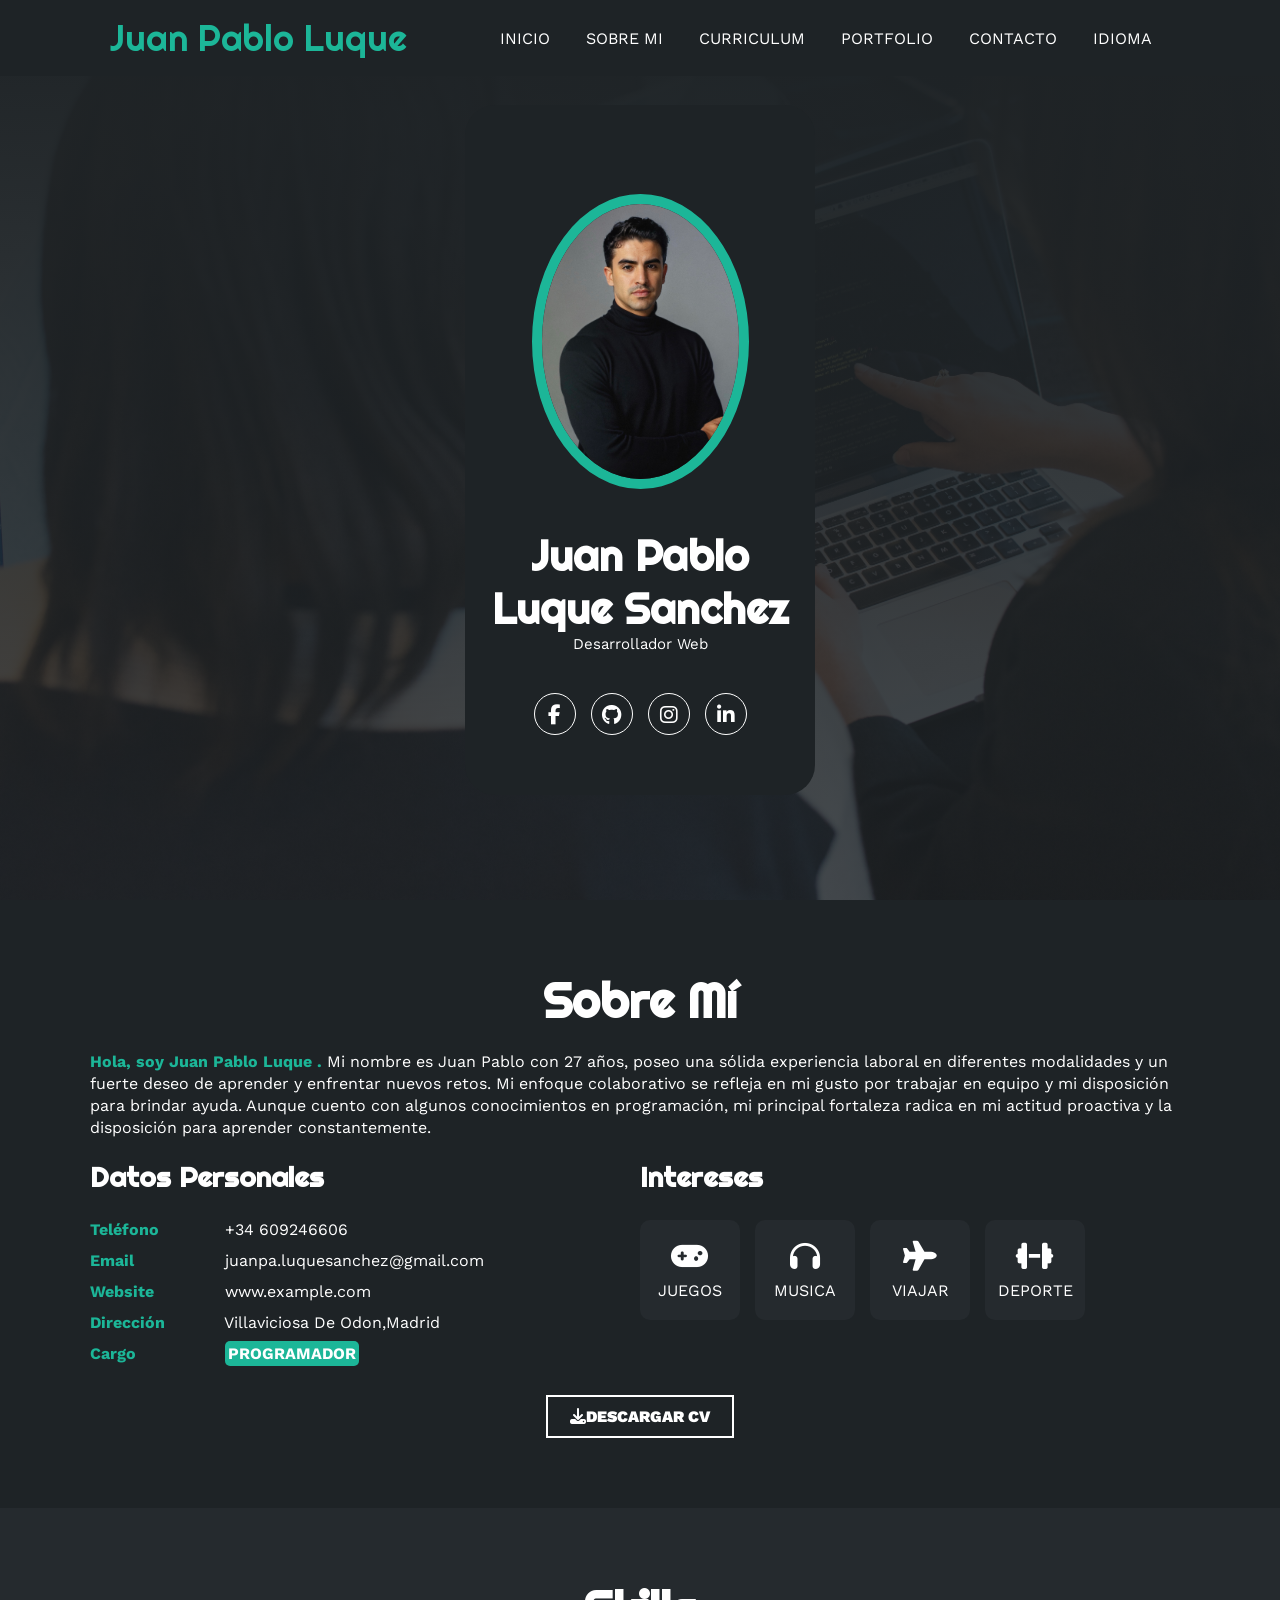
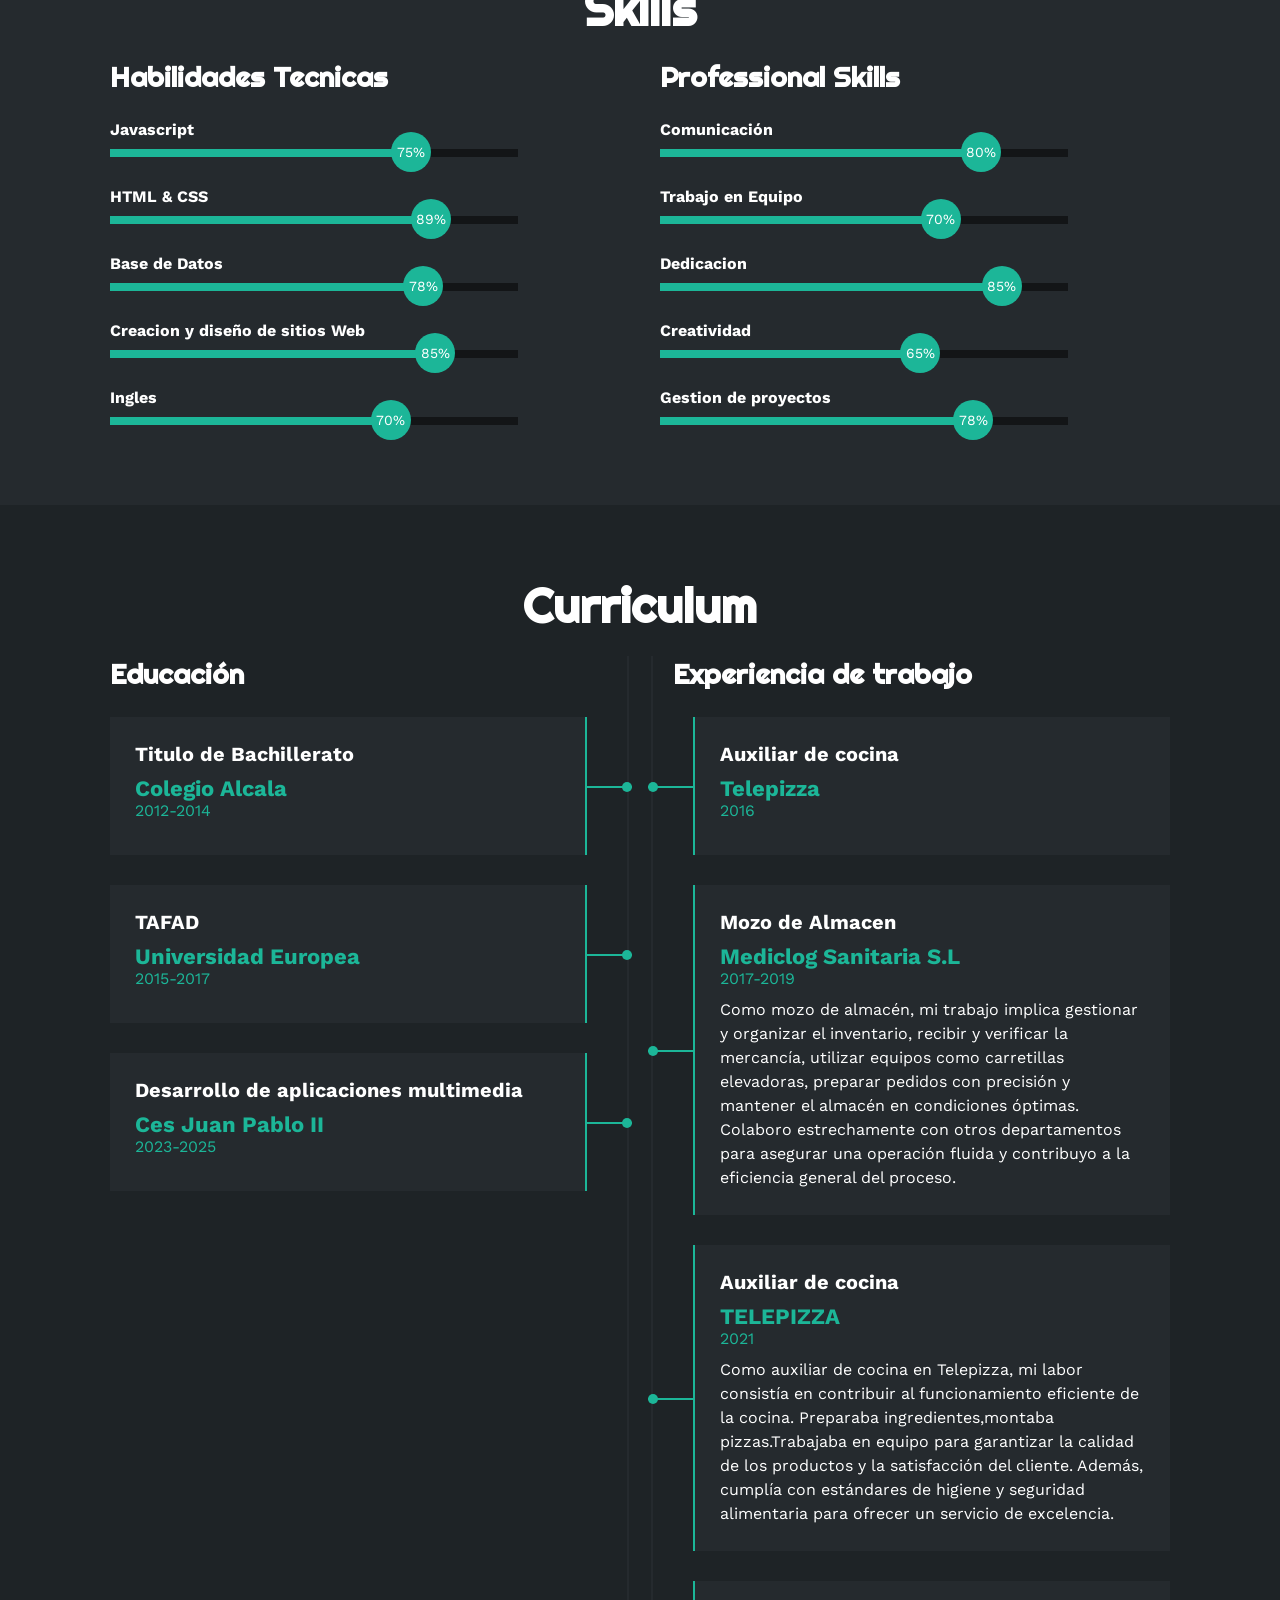
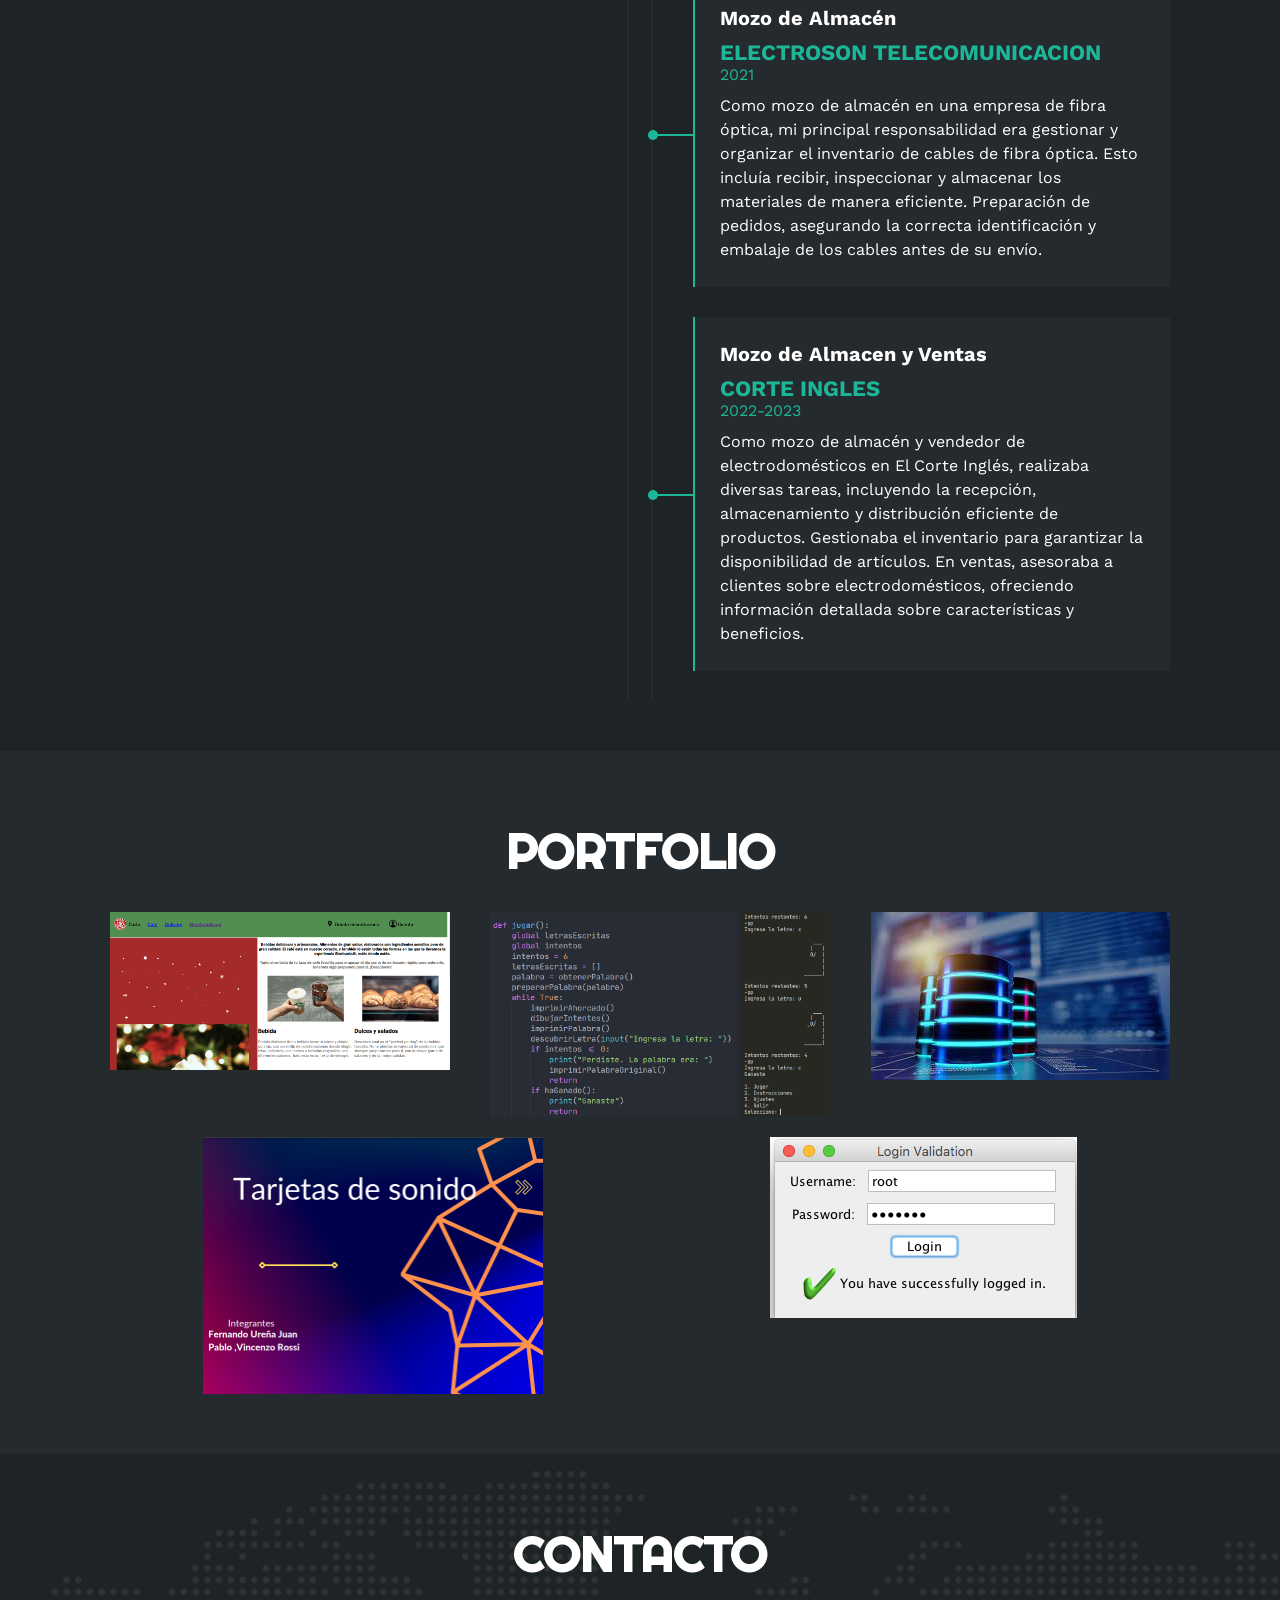
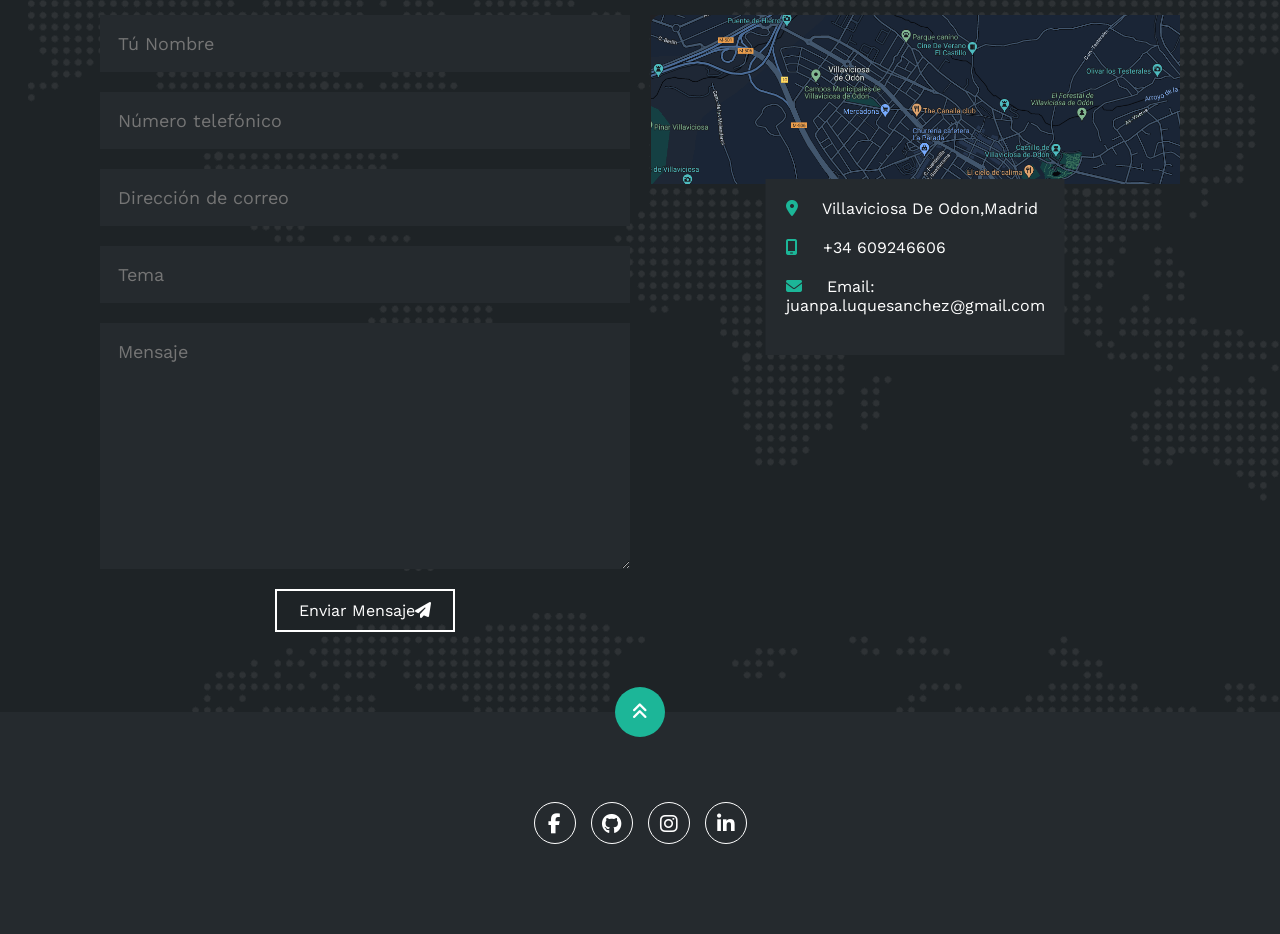
<file: Index.html>
<!DOCTYPE html>
<html lang="es">
<head>
    <meta charset="UTF-8">
    <meta http-equiv="X-UA-Compatible" content="IE=edge">
    <meta name="viewport" content="width=device-width, initial-scale=1.0">
    <link rel="stylesheet" href="https://cdnjs.cloudflare.com/ajax/libs/font-awesome/6.2.1/css/all.min.css" integrity="sha512-MV7K8+y+gLIBoVD59lQIYicR65iaqukzvf/nwasF0nqhPay5w/9lJmVM2hMDcnK1OnMGCdVK+iQrJ7lzPJQd1w==" crossorigin="anonymous" referrerpolicy="no-referrer" />
    <title>Portfolio</title>
    <link rel="stylesheet" href="style.css">
</head>
<body>
    <!-- MENU ENCABEZADO -->
    <div class="contenedor-header">
        <header>
            <div class="logo">
                <a href="#">Juan Pablo Luque </a>
            </div>
            <nav id="nav">
                <ul>
                    <li><a href="#inicio" onclick="seleccionar()">INICIO</a></li>
                    <li><a href="#sobremi" onclick="seleccionar()">SOBRE MI</a></li>
                    <li><a href="#curriculum" onclick="seleccionar()">CURRICULUM</a></li>
                    <li><a href="#portfolio" onclick="seleccionar()">PORTFOLIO</a></li>
                    <li><a href="#contacto" onclick="seleccionar()">CONTACTO</a></li>
                    <li><a href="IndexIngles.html" onclick="seleccionar()">IDIOMA</a></li>
                    
                </ul>
            </nav>
            <div class="nav-responsive" onclick="mostrarOcultarMenu()">
                <i class="fa-solid fa-bars"></i>
            </div>
        </header>
    </div>

    <!-- SECCION INICIO -->
    <section id="inicio" class="inicio">
        <div class="contenido-banner">
            <div class="contenedor-img" style="margin-top: 69px;">
                <img src="IMG_E8158.JPG" alt="">
            </div>
            <h1>Juan Pablo Luque Sanchez </h1>
            <h2>Desarrollador Web</h2>
            <div class="redes">
                <a href="https://www.facebook.com/juanpablo.luque.90?locale=es_ES"><i class="fa-brands fa-facebook-f"></i></a>
                <a href="https://github.com/Juanpas21"><i class="fa-brands fa-github"></i></a>
                <a href="https://www.instagram.com/juanpals21/"><i class="fa-brands fa-instagram"></i></a>
                <a href="https://www.linkedin.com/in/juan-pablo-luque-sanchez-b27564193/"><i class="fa-brands fa-linkedin-in"></i></a>
                
            </div>
        </div>
    </section>

    <!-- SECCION SOBRE MI -->
    <section id="sobremi" class="sobremi">
        <div class="contenido-seccion">
            <h2>Sobre Mí</h2>
            <p><span>Hola, soy Juan Pablo Luque .</span> Mi nombre es Juan Pablo con 27 años, poseo una sólida experiencia
                laboral en diferentes modalidades y un fuerte deseo de aprender y enfrentar nuevos retos.
                Mi enfoque colaborativo se refleja en mi gusto por trabajar en equipo y mi disposición para brindar ayuda.
                Aunque cuento con algunos conocimientos en programación, mi principal fortaleza radica en mi actitud 
                proactiva y la disposición para aprender constantemente.</p>

            <div class="fila">
                <!-- datos personales -->
                <div class="col">
                    <h3>Datos Personales</h3>
                    <ul>
                      
                        </li>
                        <li>
                            <strong>Teléfono</strong>
                            +34 609246606
                        </li>
                        <li>
                            <strong>Email</strong>
                            juanpa.luquesanchez@gmail.com
                        </li>
                        <li>
                            <strong>Website</strong>
                            www.example.com
                        </li>
                        <li>
                            <strong>Dirección</strong>
                            Villaviciosa De Odon,Madrid
                        </li>
                        <li>
                            <strong>Cargo</strong>
                            <span>PROGRAMADOR</span>
                        </li>
                    </ul>
                </div>

                <!-- intereses -->
                <div class="col">
                    <h3>Intereses</h3>
                    <div class="contenedor-intereses">
                        <div class="interes">
                            <i class="fa-solid fa-gamepad"></i>
                            <span>JUEGOS</span>
                        </div>
                        <div class="interes">
                            <i class="fa-solid fa-headphones"></i>
                            <span>MUSICA</span>
                        </div>
                        <div class="interes">
                            <i class="fa-solid fa-plane"></i>
                            <span>VIAJAR</span>
                        </div>
                        
                        <div class="interes">
                            <i class="fas fa-dumbbell"></i>
                            <span>DEPORTE</span>
                        </div>
                        
                       
                        
                        
                    </div>
                </div>
            </div>
            <button >
                <i class="fa-solid fa-download"><a href="CV.pdf"download>DESCARGAR CV</a></i>
                 <span class="overlay"></span>
            </button>
        </div>
    </div>
</div>
    </section>
    

    <!-- SECCION SKILLS -->
    <section class="skills" id="skills">
        <div class="contenido-seccion">
            <h2>Skills</h2>
            <div class="fila">
                <!-- Technical Skill -->
                <div class="col">
                    <h3>Habilidades Tecnicas</h3>
                    <div class="skill">
                        <span>Javascript</span>
                        <div class="barra-skill">
                            <div class="progreso">
                                <span>75%</span>
                            </div>
                        </div>
                    </div>
                    <div class="skill">
                        <span>HTML & CSS</span>
                        <div class="barra-skill">
                            <div class="progreso">
                                <span>89%</span>
                            </div>
                        </div>
                    </div>
                    <div class="skill">
                        <span>Base de Datos</span>
                        <div class="barra-skill">
                            <div class="progreso">
                                <span>78%</span>
                            </div>
                        </div>
                    </div>
                    <div class="skill">
                        <span>Creacion y diseño de sitios Web</span>
                        <div class="barra-skill">
                            <div class="progreso">
                                <span>85%</span>
                            </div>
                        </div>
                    </div>
                    <div class="skill">
                        <span>Ingles</span>
                        <div class="barra-skill">
                            <div class="progreso">
                                <span>70%</span>
                            </div>
                        </div>
                    </div>
                </div>
                <!-- Professional Skills -->
                <div class="col">
                    <h3>Professional Skills</h3>
                    <div class="skill">
                        <span>Comunicación</span>
                        <div class="barra-skill">
                            <div class="progreso">
                                <span>80%</span>
                            </div>
                        </div>
                    </div>
                    <div class="skill">
                        <span>Trabajo en Equipo</span>
                        <div class="barra-skill">
                            <div class="progreso">
                                <span>70%</span>
                            </div>
                        </div>
                    </div>
                    <div class="skill">
                        <span>Dedicacion</span>
                        <div class="barra-skill">
                            <div class="progreso">
                                <span>85%</span>
                            </div>
                        </div>
                    </div>
                    <div class="skill">
                        <span>Creatividad</span>
                        <div class="barra-skill">
                            <div class="progreso">
                                <span>65%</span>
                            </div>
                        </div>
                    </div>
                    <div class="skill">
                        <span>Gestion de proyectos</span>
                        <div class="barra-skill">
                            <div class="progreso">
                                <span>78%</span>
                            </div>
                        </div>
                    </div>
                </div>
            </div>
        </div>
    </section>

    <!-- SECCION CURRICULUM -->
    <section id="curriculum" class="curriculum">
        <div class="contenido-seccion">
            <h2>Curriculum</h2>
            <div class="fila">
                <div class="col izquierda">
                    <h3>Educación</h3>
                    <div class="item izq">
                        <h4>Titulo de Bachillerato</h4>
                        <span class="casa">Colegio Alcala</span>
                        <span class="fecha">2012-2014</span>
                        
                        <div class="conectori">
                            <div class="circuloi"></div>
                        </div>
                    </div>
                    <div class="item izq">
                        <h4>TAFAD</h4>
                        <span class="casa">Universidad Europea</span>
                        <span class="fecha">2015-2017</span>
                        
                        <div class="conectori">
                            <div class="circuloi"></div>
                        </div>
                    </div>
                    <div class="item izq">
                        <h4>Desarrollo de aplicaciones multimedia</h4>
                        <span class="casa">Ces Juan Pablo II</span>
                        <span class="fecha">2023-2025</span>
                        
                        <div class="conectori">
                            <div class="circuloi"></div>
                        </div>
                    </div>
                </div>

                <div class="col derecha">
                    <h3>Experiencia de trabajo</h3>
                    <div class="item der">
                        <h4>Auxiliar de cocina</h4>
                        <span class="casa">Telepizza</span>
                        <span class="fecha">2016</span>
                        
                        <div class="conectord">
                            <div class="circulod"></div>
                        </div>
                    </div>
                    <div class="item der">
                        <h4>Mozo de Almacen</h4>
                        <span class="casa">Mediclog Sanitaria S.L</span>
                        <span class="fecha">2017-2019</span>
                        <p>Como mozo de almacén, mi trabajo implica gestionar y organizar el inventario, recibir y verificar
                             la mercancía, utilizar equipos como carretillas elevadoras, preparar pedidos con precisión 
                             y mantener el almacén en condiciones óptimas. Colaboro estrechamente con otros departamentos 
                             para asegurar una operación fluida y contribuyo a la eficiencia general del proceso.</p>
                        <div class="conectord">
                            <div class="circulod"></div>
                        </div>
                    </div>
                    <div class="item der">
                        <h4>Auxiliar de cocina</h4>
                        <span class="casa">TELEPIZZA</span>
                        <span class="fecha">2021</span>
                        <p>Como auxiliar de cocina en Telepizza, mi labor consistía en contribuir al funcionamiento
                             eficiente de la cocina. Preparaba ingredientes,montaba pizzas.Trabajaba en equipo para 
                             garantizar la calidad de los productos y la satisfacción del cliente. Además, cumplía con 
                             estándares de higiene y seguridad alimentaria para ofrecer un servicio de excelencia.</p>
                        <div class="conectord">
                            <div class="circulod"></div>
                            
                        </div>
                    </div>
                    <div class="item der">
                        <h4>Mozo de Almacén</h4>
                        <span class="casa">ELECTROSON TELECOMUNICACION</span>
                        <span class="fecha">2021</span>
                        <p>Como mozo de almacén en una empresa de fibra óptica, mi principal responsabilidad era gestionar y organizar el inventario de cables de fibra óptica. 
                            Esto incluía recibir, inspeccionar y almacenar los materiales de manera eficiente. 
                            Preparación de pedidos, asegurando la correcta identificación y embalaje de los cables 
                            antes de su envío.</p>
                        <div class="conectord">
                            <div class="circulod"></div>
                </div>
            </div>
            <div class="item der">
                <h4>Mozo de Almacen y Ventas</h4>
                <span class="casa">CORTE INGLES</span>
                <span class="fecha">2022-2023</span>
                <p>Como mozo de almacén y vendedor de electrodomésticos en El Corte Inglés, realizaba diversas tareas, incluyendo la recepción, almacenamiento y distribución eficiente de productos. Gestionaba el inventario para garantizar la disponibilidad de artículos. En ventas, asesoraba a clientes sobre electrodomésticos, ofreciendo información detallada sobre características y beneficios.</p>
                <div class="conectord">
                    <div class="circulod"></div>
        </div>
    </section>

    <!-- SECCION PORTFOLIO -->
    <section id="portfolio" class="portfolio">
        <div class="contenido-seccion">
            <h2>PORTFOLIO</h2>
            <div class="galeria">
                <div class="proyecto">
                    <a href="file:///C:/Users/PALOMA/Documents/Casa/starbucks.html/cafeteria.html">
                    <img src="Starbucks.jpg.png" alt="file:///C:/Users/PALOMA/Documents/Casa/starbucks.html/cafeteria.html">
                    <div class="overlay">
                        <h3>Lenguaje de Marcas</h3>
                        <p>Bingo y ahorcado</p>
                    </a>
                    </div>
                </div>
                <div class="proyecto">
                    <a href="https://github.com/Juanpas21/BingoAhorcado/tree/main/AhorcadoBingo">
                    <img src="Ahorcado.jpg" alt="">
                    <div class="overlay">
                        <h3>Programacion</h3>
                        <p>Ahorcado</p>
                    </a>
                    </div>
                </div>
                <div class="proyecto">
                    <a href="https://github.com/Juanpas21/Base-de-Datos/blob/main/Captura%20de%20pantalla%202024-03-07%20171343.png">
                    <img src="database.jpg" alt="">
                    <div class="overlay">
                        <h3>Base de Datos</h3>
                        <p>Ficheros</p>
                    </a>
                    </div>
                </div>
                <div class="proyecto">
                    <a href="file:///C:/Users/PALOMA/Documents/BorradorCasa/Tarjetas%20de%20sonido.pdf">
                    <img src="TarjetasSonido.jpg.png" alt="">
                    <div class="overlay">
                        <h3>Sistemas Informaticos</h3>
                        <p>Tarjetas de Sonido</p>
                    </a>
                    </div>
                </div>
                <div class="proyecto">
                    <a href="https://github.com/Juanpas21/Edproyecto4/tree/main/EdPrueba">
                    <img src="login.jpg.png" alt="">
                    <div class="overlay">
                        <h3>Entorno de Desarrollo</h3>
                        <p>Menu inicio con JAVA</p>
                    </a>
                    </div>
                </div>
                
            </div>
        </div>
    </section>

    <!-- SECCION CONTACTO -->
    <section id="contacto" class="contacto" style="background-image: url(contact_bg.png);">
        <div class="contenido-seccion">
            <h2>CONTACTO</h2>
            <div class="fila">
                <!-- Formulario -->
                <div class="col">
                    <input type="text" placeholder="Tú Nombre">
                    <input type="text" placeholder="Número telefónico">
                    <input type="text" placeholder="Dirección de correo">
                    <input type="text" placeholder="Tema">
                    <textarea name="" id="" cols="30" rows="10" placeholder="Mensaje"></textarea>
                    <button>
                        Enviar Mensaje<i class="fa-solid fa-paper-plane"></i>
                        <span class="overlay"></span>
                    </button>
                </div>
                <!-- Mapa -->
                <div class="col">
                    <a href="https://www.google.es/maps/@40.356314,-3.8757218,15z?entry=ttu" target="_self">
                    <img src="mapa.jpg.png" alt="Mapa Ubicacion">
                    </a>
                    <div class="info">
                        <ul>
                            <li>
                                <i class="fa-solid fa-location-dot"></i>
                                Villaviciosa De Odon,Madrid
                            </li>
                            <li>
                                <a href="tel:+34 609246606">
                                <i class="fa-solid fa-mobile-screen"></i>
                                   +34 609246606
                                </a>
                            </li>
                            <li>
                                <a href="mailto:juanpa.luquesanchez@gmail.com">
                                <i class="fa-solid fa-envelope"></i>
                                Email: juanpa.luquesanchez@gmail.com
                            </a>
                            </li>
                        </ul>
                    </div>
                </div>
            </div>
        </div>
    </section>

    <!-- footer -->
    <footer>
        <a href="#inicio" class="arriba">
            <i class="fa-solid fa-angles-up"></i>
        </a>
        <div class="redes">
            <a href="https://www.facebook.com/juanpablo.luque.90?locale=es_ES"><i class="fa-brands fa-facebook-f"></i></a>
            <a href="https://github.com/Juanpas21"><i class="fa-brands fa-github"></i></a>
            <a href="https://www.instagram.com/juanpals21/"><i class="fa-brands fa-instagram"></i></a>
            <a href="https://www.linkedin.com/in/juan-pablo-luque-sanchez-b27564193/"><i class="fa-brands fa-linkedin-in"></i></a>

        </div>
    </footer>

    <script src="script.js"></script>
</body>
</html>
</file>
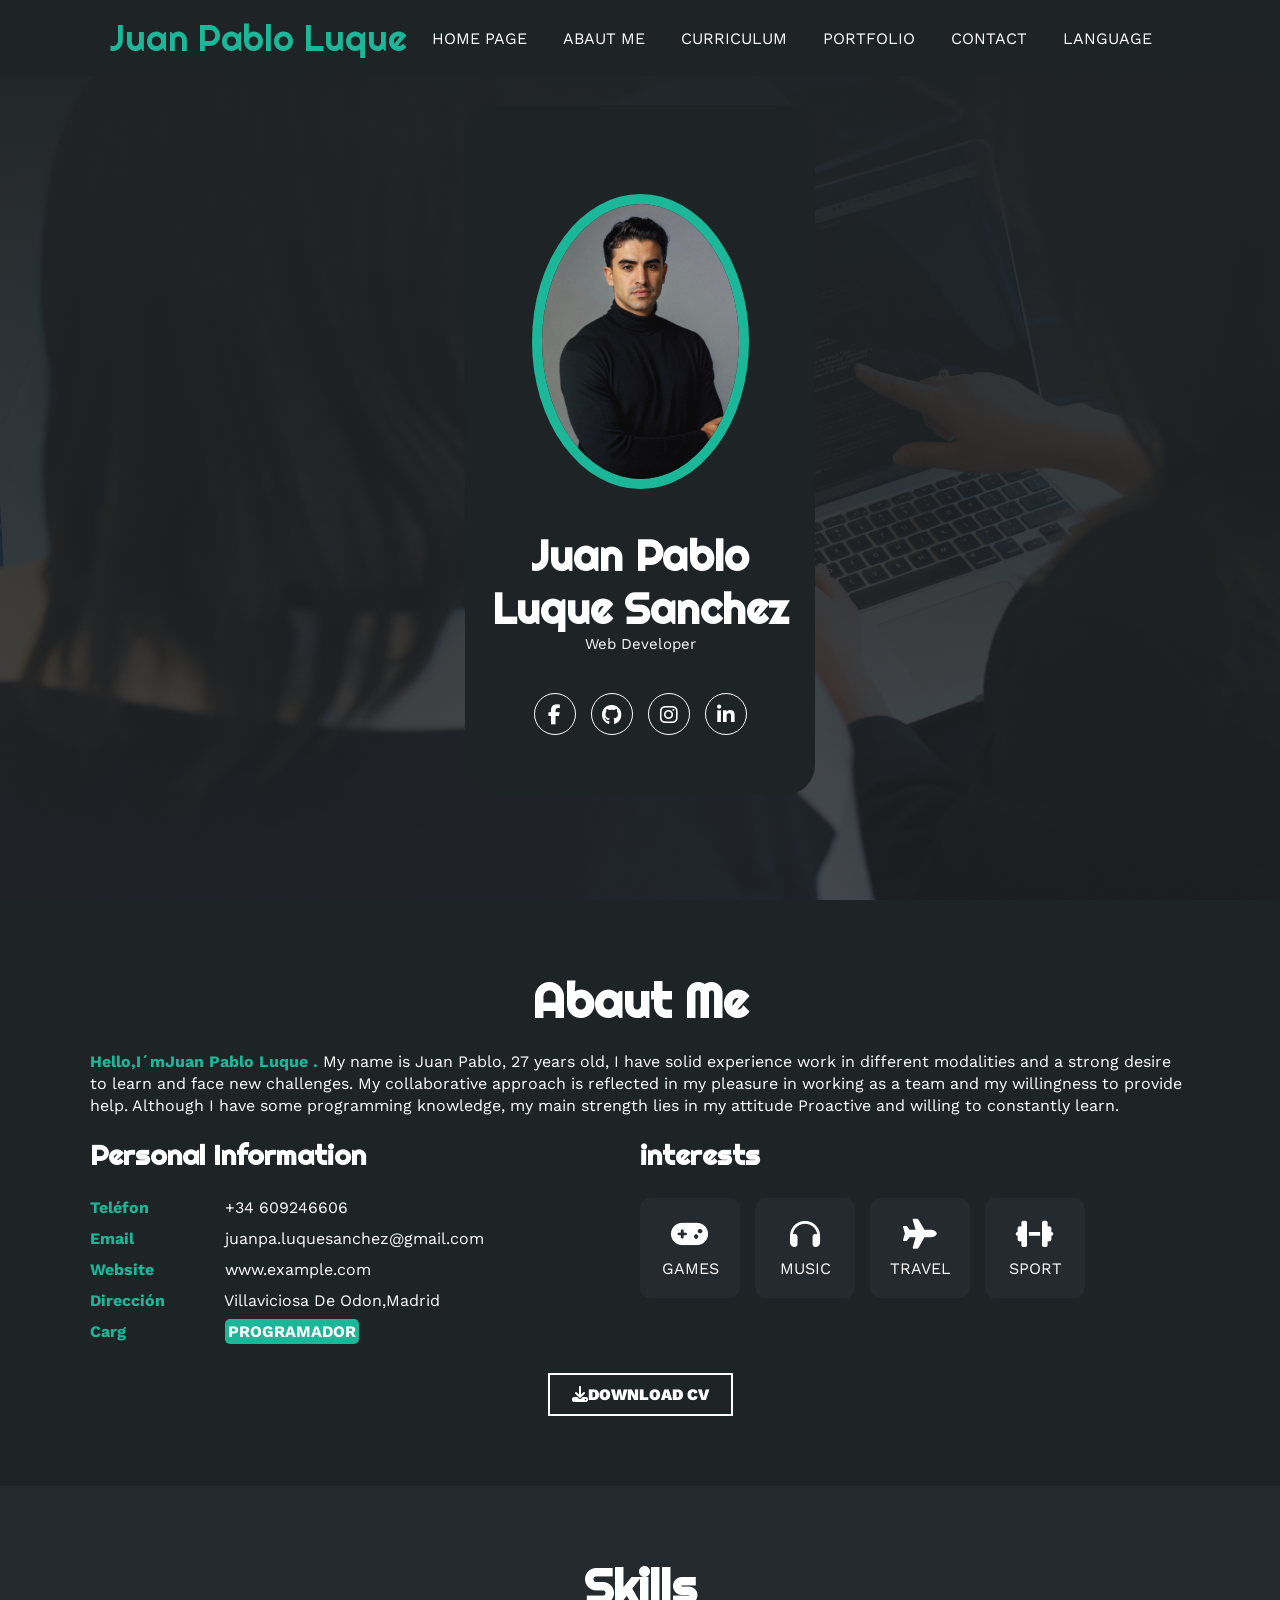
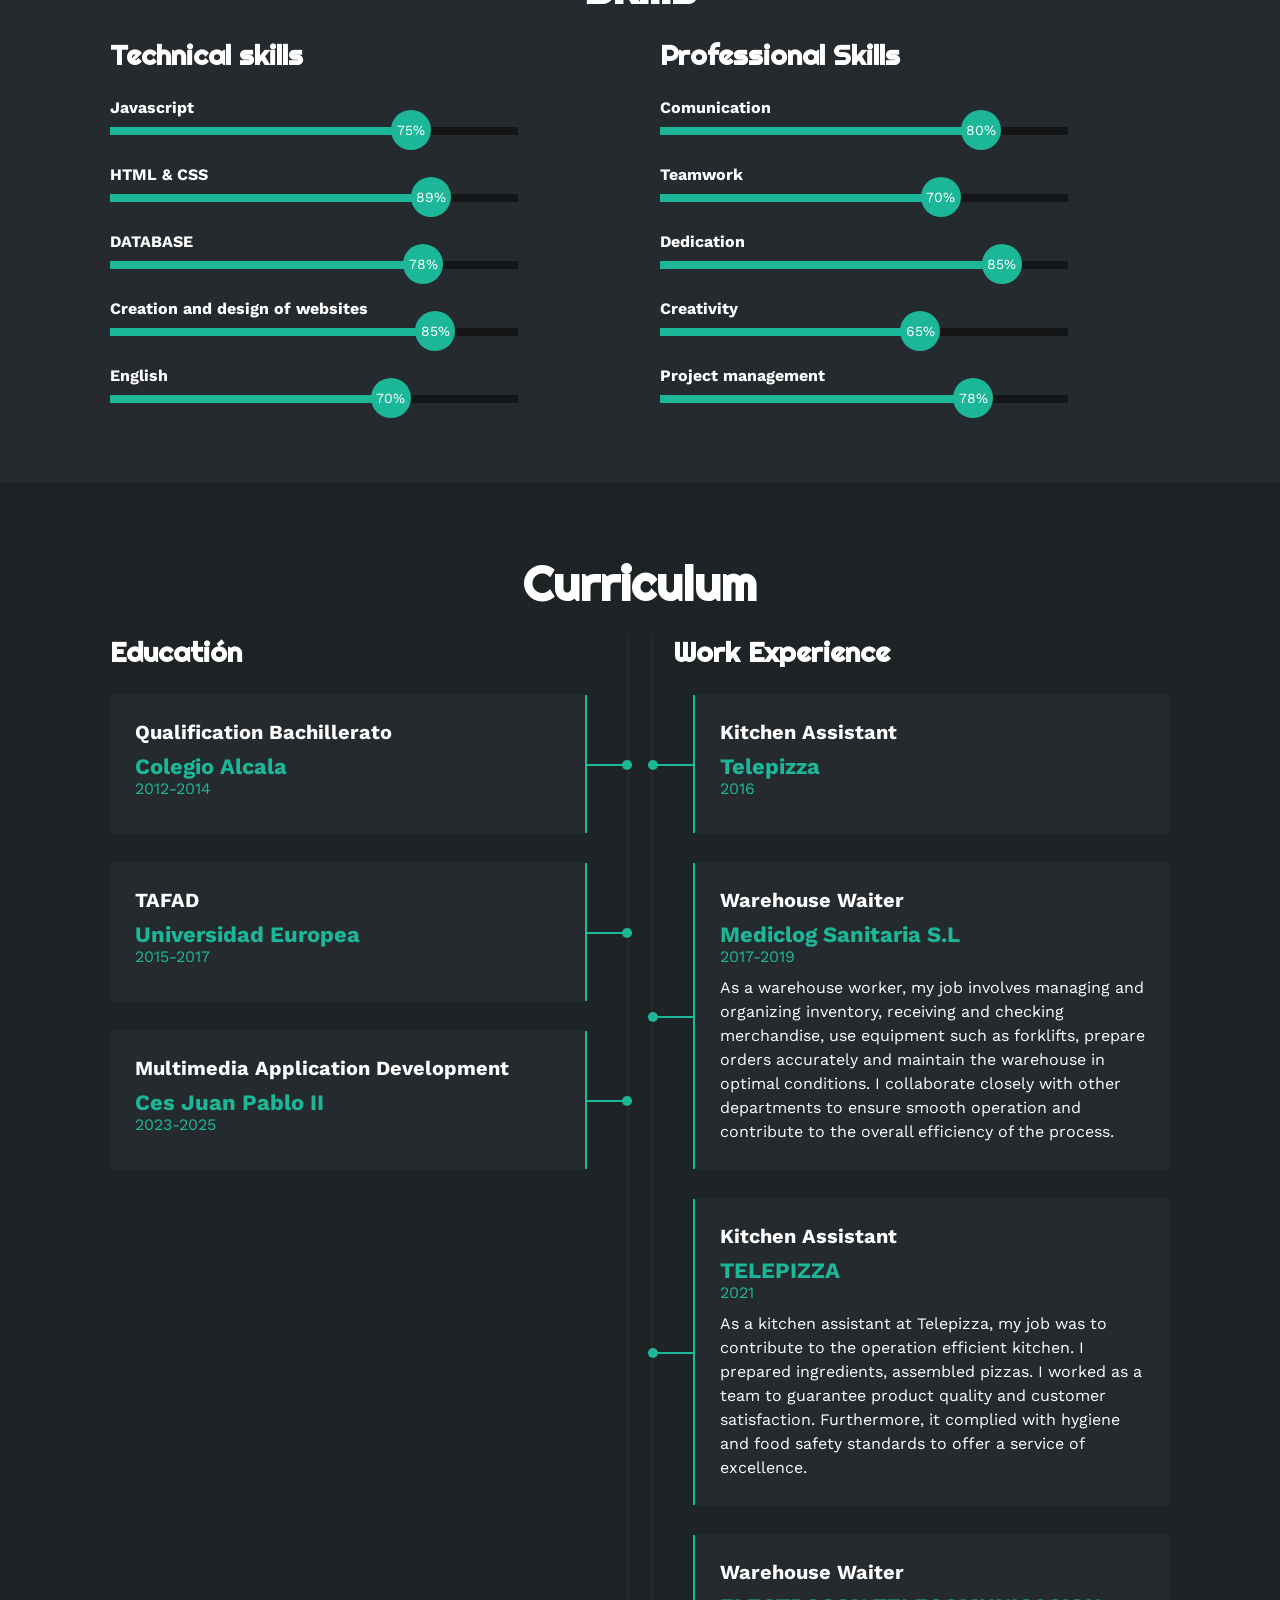
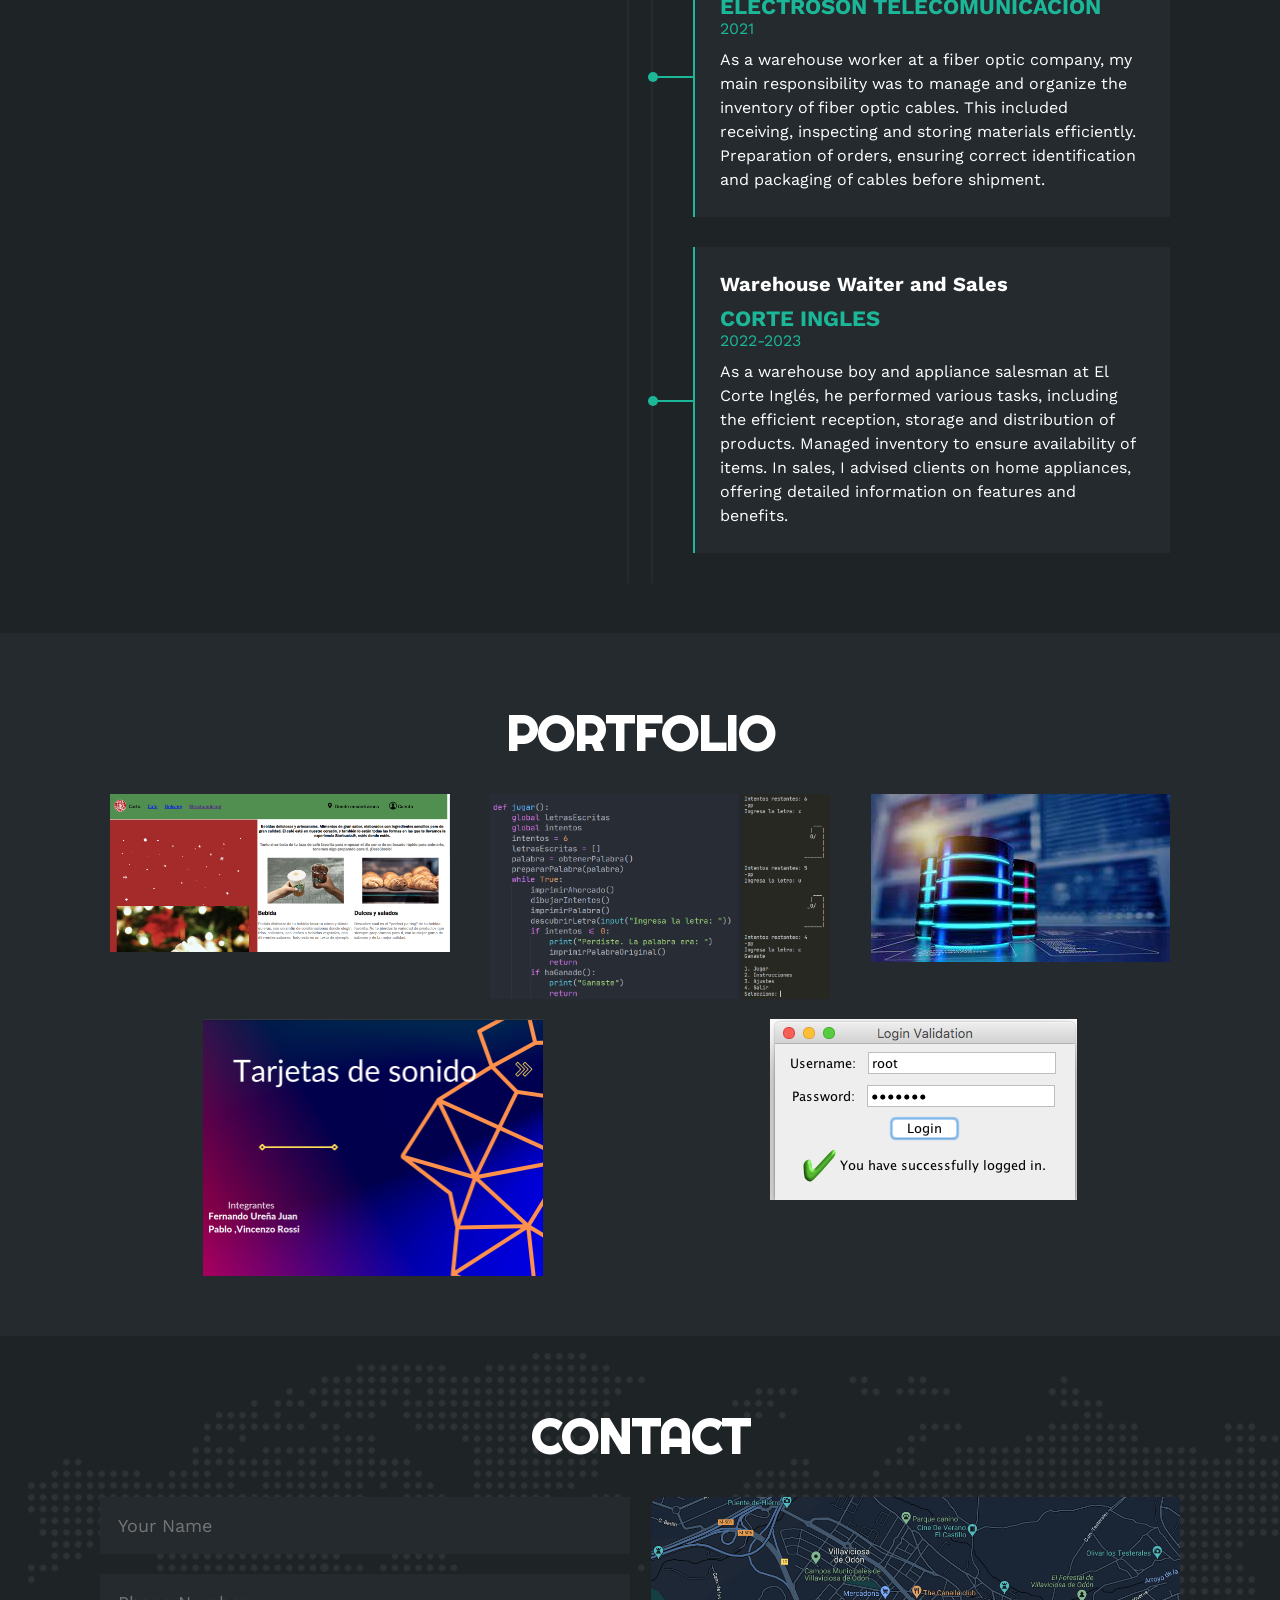
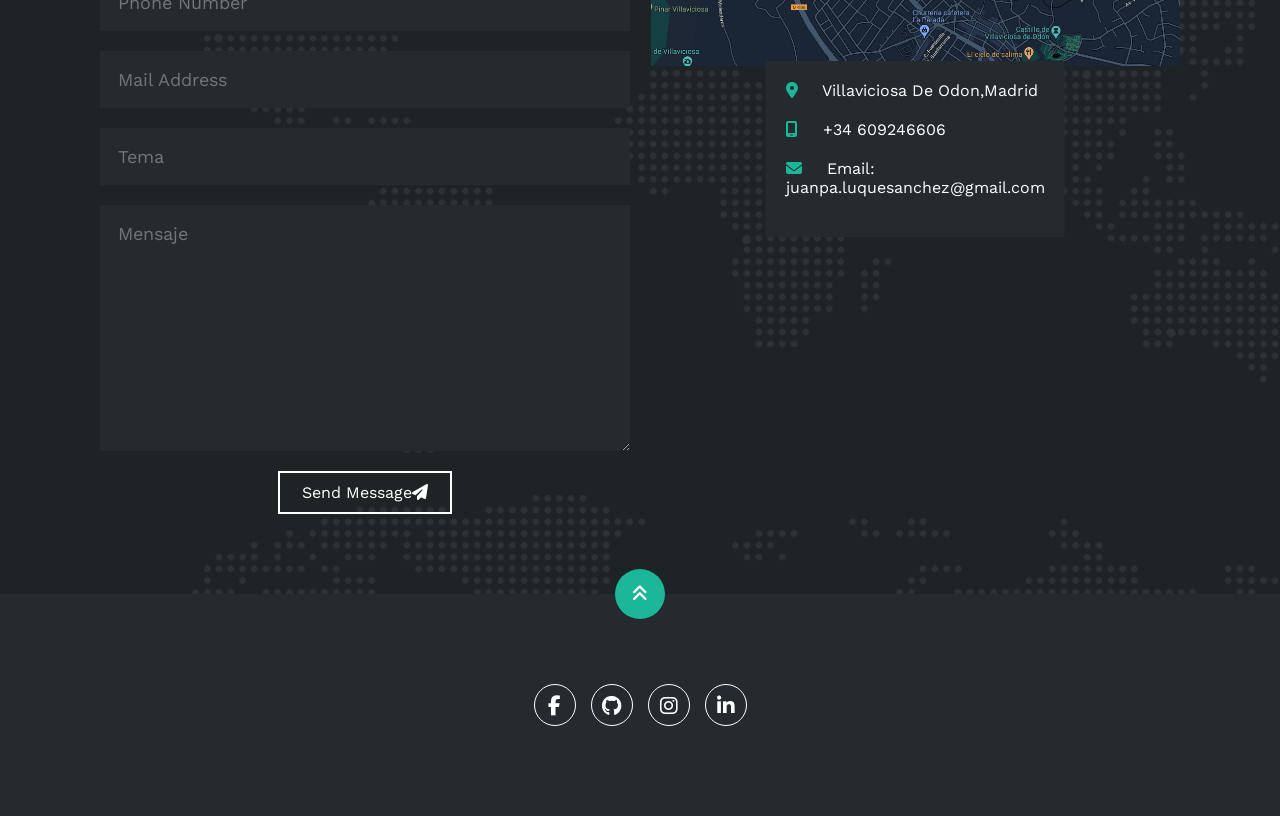
<file: IndexIngles.html>
<!DOCTYPE html>
<html lang="es">
<head>
    <meta charset="UTF-8">
    <meta http-equiv="X-UA-Compatible" content="IE=edge">
    <meta name="viewport" content="width=device-width, initial-scale=1.0">
    <link rel="stylesheet" href="https://cdnjs.cloudflare.com/ajax/libs/font-awesome/6.2.1/css/all.min.css" integrity="sha512-MV7K8+y+gLIBoVD59lQIYicR65iaqukzvf/nwasF0nqhPay5w/9lJmVM2hMDcnK1OnMGCdVK+iQrJ7lzPJQd1w==" crossorigin="anonymous" referrerpolicy="no-referrer" />
    <title>Portfolio</title>
    <link rel="stylesheet" href="style1.css">
</head>
<body>
    <!-- MENU ENCABEZADO -->
    <div class="contenedor-header">
        <header>
            <div class="logo">
                <a href="#">Juan Pablo Luque </a>
            </div>
            <nav id="nav">
                <ul>
                    <li><a href="#inicio" onclick="seleccionar()">HOME PAGE</a></li>
                    <li><a href="#sobremi" onclick="seleccionar()">ABAUT ME</a></li>
                    <li><a href="#curriculum" onclick="seleccionar()">CURRICULUM</a></li>
                    <li><a href="#portfolio" onclick="seleccionar()">PORTFOLIO</a></li>
                    <li><a href="#contacto" onclick="seleccionar()">CONTACT</a></li>
                    <li><a href="Index.html" onclick="seleccionar()">LANGUAGE</a></li>
                    
                </ul>
            </nav>
            <div class="nav-responsive" onclick="mostrarOcultarMenu()">
                <i class="fa-solid fa-bars"></i>
            </div>
        </header>
    </div>

    <!-- SECCION INICIO -->
    <section id="inicio" class="inicio">
        <div class="contenido-banner">
            <div class="contenedor-img" style="margin-top: 69px;">
                <img src="IMG_E8158.JPG" alt="">
            </div>
            <h1>Juan Pablo Luque Sanchez </h1>
            <h2>Web Developer</h2>
            <div class="redes">
                <a href="https://www.facebook.com/juanpablo.luque.90?locale=es_ES"><i class="fa-brands fa-facebook-f"></i></a>
                <a href="https://github.com/Juanpas21"><i class="fa-brands fa-github"></i></a>
                <a href="https://www.instagram.com/juanpals21/"><i class="fa-brands fa-instagram"></i></a>
                <a href="https://www.linkedin.com/in/juan-pablo-luque-sanchez-b27564193/"><i class="fa-brands fa-linkedin-in"></i></a>
                
            </div>
        </div>
    </section>

    <!-- SECCION SOBRE MI -->
    <section id="sobremi" class="sobremi">
        <div class="contenido-seccion">
            <h2>Abaut Me</h2>
            <p><span>Hello,I´mJuan Pablo Luque .</span> My name is Juan Pablo, 27 years old, I have solid experience
                work in different modalities and a strong desire to learn and face new challenges.
                My collaborative approach is reflected in my pleasure in working as a team and my willingness to provide help.
                Although I have some programming knowledge, my main strength lies in my attitude
                Proactive and willing to constantly learn.</p>

            <div class="fila">
                <!-- datos personales -->
                <div class="col">
                    <h3>Personal Information</h3>
                    <ul>
                      
                        </li>
                        <li>
                            <strong>Teléfon</strong>
                            +34 609246606
                        </li>
                        <li>
                            <strong>Email</strong>
                            juanpa.luquesanchez@gmail.com
                        </li>
                        <li>
                            <strong>Website</strong>
                            www.example.com
                        </li>
                        <li>
                            <strong>Dirección</strong>
                            Villaviciosa De Odon,Madrid
                        </li>
                        <li>
                            <strong>Carg</strong>
                            <span>PROGRAMADOR</span>
                        </li>
                    </ul>
                </div>

                <!-- intereses -->
                <div class="col">
                    <h3>interests</h3>
                    <div class="contenedor-intereses">
                        <div class="interes">
                            <i class="fa-solid fa-gamepad"></i>
                            <span>GAMES</span>
                        </div>
                        <div class="interes">
                            <i class="fa-solid fa-headphones"></i>
                            <span>MUSIC</span>
                        </div>
                        <div class="interes">
                            <i class="fa-solid fa-plane"></i>
                            <span>TRAVEL</span>
                        </div>
                        
                        <div class="interes">
                            <i class="fas fa-dumbbell"></i>
                            <span>SPORT</span>
                        </div>
                         </div>
                </div>
            </div>
            <button >
                <i class="fa-solid fa-download"><a href="CV.pdf"download>DOWNLOAD CV</a></i>
                 <span class="overlay"></span>
            </button>
        </div>
    </div>
</div>
    </section>
    

    <!-- SECCION SKILLS -->
    <section class="skills" id="skills">
        <div class="contenido-seccion">
            <h2>Skills</h2>
            <div class="fila">
                <!-- Technical Skill -->
                <div class="col">
                    <h3>Technical skills</h3>
                    <div class="skill">
                        <span>Javascript</span>
                        <div class="barra-skill">
                            <div class="progreso">
                                <span>75%</span>
                            </div>
                        </div>
                    </div>
                    <div class="skill">
                        <span>HTML & CSS</span>
                        <div class="barra-skill">
                            <div class="progreso">
                                <span>89%</span>
                            </div>
                        </div>
                    </div>
                    <div class="skill">
                        <span>DATABASE</span>
                        <div class="barra-skill">
                            <div class="progreso">
                                <span>78%</span>
                            </div>
                        </div>
                    </div>
                    <div class="skill">
                        <span>Creation and design of websites</span>
                        <div class="barra-skill">
                            <div class="progreso">
                                <span>85%</span>
                            </div>
                        </div>
                    </div>
                    <div class="skill">
                        <span>English</span>
                        <div class="barra-skill">
                            <div class="progreso">
                                <span>70%</span>
                            </div>
                        </div>
                    </div>
                </div>
                <!-- Professional Skills -->
                <div class="col">
                    <h3>Professional Skills</h3>
                    <div class="skill">
                        <span>Comunication</span>
                        <div class="barra-skill">
                            <div class="progreso">
                                <span>80%</span>
                            </div>
                        </div>
                    </div>
                    <div class="skill">
                        <span>Teamwork</span>
                        <div class="barra-skill">
                            <div class="progreso">
                                <span>70%</span>
                            </div>
                        </div>
                    </div>
                    <div class="skill">
                        <span>Dedication</span>
                        <div class="barra-skill">
                            <div class="progreso">
                                <span>85%</span>
                            </div>
                        </div>
                    </div>
                    <div class="skill">
                        <span>Creativity</span>
                        <div class="barra-skill">
                            <div class="progreso">
                                <span>65%</span>
                            </div>
                        </div>
                    </div>
                    <div class="skill">
                        <span>Project management</span>
                        <div class="barra-skill">
                            <div class="progreso">
                                <span>78%</span>
                            </div>
                        </div>
                    </div>
                </div>
            </div>
        </div>
    </section>

    <!-- SECCION CURRICULUM -->
    <section id="curriculum" class="curriculum">
        <div class="contenido-seccion">
            <h2>Curriculum</h2>
            <div class="fila">
                <div class="col izquierda">
                    <h3>Educatión</h3>
                    <div class="item izq">
                        <h4>Qualification Bachillerato</h4>
                        <span class="casa">Colegio Alcala</span>
                        <span class="fecha">2012-2014</span>
                        
                        <div class="conectori">
                            <div class="circuloi"></div>
                        </div>
                    </div>
                    <div class="item izq">
                        <h4>TAFAD</h4>
                        <span class="casa">Universidad Europea</span>
                        <span class="fecha">2015-2017</span>
                        
                        <div class="conectori">
                            <div class="circuloi"></div>
                        </div>
                    </div>
                    <div class="item izq">
                        <h4>Multimedia Application Development</h4>
                        <span class="casa">Ces Juan Pablo II</span>
                        <span class="fecha">2023-2025</span>
                        
                        <div class="conectori">
                            <div class="circuloi"></div>
                        </div>
                    </div>
                </div>

                <div class="col derecha">
                    <h3>Work Experience</h3>
                    <div class="item der">
                        <h4>Kitchen Assistant</h4>
                        <span class="casa">Telepizza</span>
                        <span class="fecha">2016</span>
                        
                        <div class="conectord">
                            <div class="circulod"></div>
                        </div>
                    </div>
                    <div class="item der">
                        <h4>Warehouse Waiter</h4>
                        <span class="casa">Mediclog Sanitaria S.L</span>
                        <span class="fecha">2017-2019</span>
                        <p>As a warehouse worker, my job involves managing and organizing inventory, receiving and checking
                            merchandise, use equipment such as forklifts, prepare orders accurately
                            and maintain the warehouse in optimal conditions. I collaborate closely with other departments
                            to ensure smooth operation and contribute to the overall efficiency of the process.</p>
                        <div class="conectord">
                            <div class="circulod"></div>
                        </div>
                    </div>
                    <div class="item der">
                        <h4>Kitchen Assistant</h4>
                        <span class="casa">TELEPIZZA</span>
                        <span class="fecha">2021</span>
                        <p>As a kitchen assistant at Telepizza, my job was to contribute to the operation
                            efficient kitchen. I prepared ingredients, assembled pizzas. I worked as a team to
                            guarantee product quality and customer satisfaction. Furthermore, it complied with
                            hygiene and food safety standards to offer a service of excellence.</p>
                        <div class="conectord">
                            <div class="circulod"></div>
                            
                        </div>
                    </div>
                    <div class="item der">
                        <h4>Warehouse Waiter</h4>
                        <span class="casa">ELECTROSON TELECOMUNICACION</span>
                        <span class="fecha">2021</span>
                        <p>As a warehouse worker at a fiber optic company, my main responsibility was to manage and organize the inventory of fiber optic cables.
                            This included receiving, inspecting and storing materials efficiently.
                            Preparation of orders, ensuring correct identification and packaging of cables
                            before shipment.</p>
                        <div class="conectord">
                            <div class="circulod"></div>
                </div>
            </div>
            <div class="item der">
                <h4>Warehouse Waiter and Sales</h4>
                <span class="casa">CORTE INGLES</span>
                <span class="fecha">2022-2023</span>
                <p>As a warehouse boy and appliance salesman at El Corte Inglés, he performed various tasks, including the efficient reception, storage and distribution of products. Managed inventory to ensure availability of items. In sales, I advised clients on home appliances, offering detailed information on features and benefits.</p>
                <div class="conectord">
                    <div class="circulod"></div>
        </div>
    </section>

    <!-- SECCION PORTFOLIO -->
    <section id="portfolio" class="portfolio">
        <div class="contenido-seccion">
            <h2>PORTFOLIO</h2>
            <div class="galeria">
                <div class="proyecto">
                    <a href="file:///C:/Users/PALOMA/Documents/Casa/starbucks.html/cafeteria.html">
                    <img src="Starbucks.jpg.png" alt="file:///C:/Users/PALOMA/Documents/Casa/starbucks.html/cafeteria.html">
                    <div class="overlay">
                        <h3>Mark Lenguaje</h3>
                        <p>Starbucks Website</p>
                    </a>
                    </div>
                </div>
                <div class="proyecto">
                    <a href="https://github.com/Juanpas21/BingoAhorcado/tree/main/AhorcadoBingo">
                    <img src="Ahorcado.jpg" alt="https://github.com/Juanpas21/BingoAhorcado/tree/main/AhorcadoBingo/src">
                    <div class="overlay">
                        <h3>Programming</h3>
                        <p>Pagina Web</p>
                    </a> 
                    </div>
                </div>
                <div class="proyecto">
                    <a href="https://github.com/Juanpas21/Base-de-Datos/blob/main/Captura%20de%20pantalla%202024-03-07%20171343.png">
                    <img src="database.jpg" alt="https://github.com/Juanpas21/Base-de-Datos/blob/main/Captura%20de%20pantalla%202024-03-07%20171343.png">
                    <div class="overlay">
                        <h3>Data Base</h3>
                        <p>Files</p>
                    </a>
                    </div>
                </div>
                <div class="proyecto">
                    <a href="file:///C:/Users/PALOMA/Documents/BorradorCasa/Tarjetas%20de%20sonido.pdf">
                    <img src="TarjetasSonido.jpg.png" alt="file:///C:/Users/PALOMA/Documents/BorradorCasa/Tarjetas%20de%20sonido.pdf">
                    <div class="overlay">
                        <h3>Information Sistems</h3>
                        <p>Sounds Cards</p>
                    </a>
                    </div>
                </div>
                <div class="proyecto">
                    <a href="https://github.com/Juanpas21/Edproyecto4/tree/main/EdPrueba">
                    <img src="login.jpg.png" alt="https://github.com/Juanpas21/Entorno-Desarrolo/tree/main/untitled/src">
                    <div class="overlay">
                        <h3>Development Environment</h3>
                        <p>Login Java</p>
                    </a>
                    </div>
                </div>
                
            </div>
        </div>
    </section>

    <!-- SECCION CONTACTO -->
    <section id="contacto" class="contacto" style="background-image: url(contact_bg.png);">
        <div class="contenido-seccion">
            <h2>CONTACT</h2>
            <div class="fila">
                <!-- Formulario -->
                <div class="col">
                    <input type="text" placeholder="Your Name">
                    <input type="text" placeholder="Phone Number">
                    <input type="text" placeholder="Mail Address">
                    <input type="text" placeholder="Tema">
                    <textarea name="" id="" cols="30" rows="10" placeholder="Mensaje"></textarea>
                    <button>
                        Send Message<i class="fa-solid fa-paper-plane"></i>
                        <span class="overlay"></span>
                    </button>
                </div>
                <!-- Mapa -->
                <div class="col">
                        <a href="https://www.google.es/maps/@40.356314,-3.8757218,15z?entry=ttu" target="_self">
                        <img src="mapa.jpg.png" alt="Mapa Ubicacion">
                        </a>
                    <div class="info">
                        <ul>
                            <li>
                                <i class="fa-solid fa-location-dot"></i>
                                Villaviciosa De Odon,Madrid
                            </li>
                            <li>
                                <a href="tel:+34 609246606">
                                <i class="fa-solid fa-mobile-screen"></i>
                                   +34 609246606
                                </a>
                            </li>
                            <li>
                                <a href="mailto:juanpa.luquesanchez@gmail.com">
                                <i class="fa-solid fa-envelope"></i>
                                Email: juanpa.luquesanchez@gmail.com
                            </a> 
                            </li>
                        </ul>
                    </div>
                </div>
            </div>
        </div>
    </section>

    <!-- footer -->
    <footer>
        <a href="#inicio" class="arriba">
            <i class="fa-solid fa-angles-up"></i>
        </a>
        <div class="redes">
            <a href="https://www.facebook.com/juanpablo.luque.90?locale=es_ES"><i class="fa-brands fa-facebook-f"></i></a>
            <a href="https://github.com/Juanpas21"><i class="fa-brands fa-github"></i></a>
            <a href="https://www.instagram.com/juanpals21/"><i class="fa-brands fa-instagram"></i></a>
            <a href="https://www.linkedin.com/in/juan-pablo-luque-sanchez-b27564193/"><i class="fa-brands fa-linkedin-in"></i></a>

        </div>
    </footer>

    <script src="script.js"></script>
</body>
</html>
</file>
<file: style.css>
@import url('https://fonts.googleapis.com/css2?family=Righteous&family=Work+Sans:wght@100;300;400;600;800&display=swap');
*{
    box-sizing: border-box;
    font-family: 'Work Sans';
    margin: 0;
    padding: 0;
}
html{
    /* me permite deslizar cuando hago clic en los links del menu */
    scroll-behavior: smooth;
}
/* MENU */
.contenedor-header{
    background: #1e2326;
    position: fixed;
    width: 100%;
    top: 0;
    left: 0;
    z-index: 99;
}
.contenedor-header header{
    max-width: 1100px;
    margin: auto;
    display: flex;
    justify-content: space-between;
    align-items: center;
    padding: 15px 20px;
}
.contenedor-header header .logo a{
    font-family: 'Righteous';
    font-size: 36px;
    color: #1CB698;
    text-decoration: none;
}
.contenedor-header header ul{
    display: flex;
    list-style: none;
}
.contenedor-header header nav ul li a{
    text-align: none;
    color: #fff;
    margin: 0 15px;
    padding: 3px;
    transition: .5s;
    text-decoration: none;
}
.contenedor-header header nav ul li a:hover{
    color: #1CB698;
}
.nav-responsive{
    background-color: #1CB698;
    color:#fff;
    padding: 5px 10px;
    border-radius: 5px;
    cursor: pointer;
    display: none;
}
/* SECCION I N I C I O */
.inicio{
    background: linear-gradient(to top, rgba(30,35,38,.8), rgba(30,35,38,1)),
    url(fondo.jpg);
    background-size: cover;
    height: 100vh;
    color: #fff;
    display: flex;
    align-items: center;
}
.inicio .contenido-banner{
    padding: 20px;
    background-color: #1e2326;
    max-width: 350px;
    margin: auto;
    text-align: center;
    border-radius: 30px;
}
.inicio .contenido-banner img{
    margin-top: 40px;
    border: 10px solid #1CB698;
    display: block;
    width: 70%;
    margin: auto;
    border-radius: 100%;
}
.inicio .contenido-banner h1{
    margin-top: 40px;
    font-size: 42px;
    font-family: 'Righteous';
}
.inicio .contenido-banner h2{
    font-size: 15px;
    font-weight: normal;
}
.inicio .contenido-banner .redes a{
    color: #fff;
    display: inline-block;
    text-decoration: none;
    border: 1px solid #fff;
    border-radius: 100%;
    width: 42px;
    height: 42px;
    line-height: 42px;
    margin: 40px 5px;
    font-size: 20px;
    transition: .3s;
}
.inicio .contenido-banner .redes a:hover{
    background-color: #1CB698;
}
.sobremi{
    background-color: #1e2326;
    color: #fff;
    padding: 50px 20px;
}
.sobremi .contenido-seccion{
    max-width: 1100px;
    margin: auto;
}
.sobremi h2{
    font-size: 48px;
    font-family: 'Righteous';
    text-align: center;
    padding: 20px 0;

}
.sobremi .contenido-seccion p{
    font: 18px;
    line-height: 22px;
    margin-bottom: 20px;
}
.sobremi .contenido-seccion p span{
    color: #1CB698;
    font-weight: bold;
}
.sobremi .fila{
    display: flex;
}
.sobremi .fila .col
{
    width: 50%;
}
.sobremi .fila .col h3{
    font-size: 28px;
    font-family: 'Righteous';
    margin-bottom: 25px;
}
.sobremi .fila .col ul{
    list-style: none;
}
.sobremi .fila .col ul li{
    margin: 12px 0;
}
.sobremi .fila .col ul li strong{
    display: inline-block;
    color: #1CB698;
    width: 130px;
}
.sobremi .fila .col ul li span{
    background-color: #1CB698;
    padding: 3px;
    font-weight: bold;
    border-radius: 5px;
    text-decoration: none;
    
}
.sobremi .fila .col .contenedor-intereses{
    display: flex;
    flex-wrap: wrap;
}
.sobremi .fila .col .contenedor-intereses .interes{
    width: 100px;
    height: 100px;
    background-color: #252A2E;
    border-radius: 10px;
    margin: 0 15px 15px 0;
    display: flex;
    flex-direction: column;
    align-items: center;
    justify-content: center;
    transition: .3s;
}.sobremi .fila .col .contenedor-intereses .interes:hover{
    background-color: #1CB698;
    
}
.sobremi .fila .col .contenedor-intereses .interes i{
    font-size: 30px;
    margin-bottom: 10px;
}
.sobremi button{
    cursor: pointer;
    background-color: transparent;
    border: 2px solid #fff;
    width: fit-content;
    display: block;
    margin: 20px auto;
    padding: 10px 22px;
    font-size: 16px;
    color: #fff;
    position: relative;
    z-index: 10;
    text-decoration: none;
    overflow: hidden;
    outline: none;
}
.sobremi button .overlay{
    position: absolute;
    top: 0;
    left: 0;
    width: 0;
    height: 100%;
    background-color: #1CB698;
    z-index: -1;
    transition: 1s;
    text-decoration: none;
    
}
.sobremi button:hover .overlay{
    width: 100%;
}
.download-button {
    border: none;
    background: none;
    cursor: pointer;
    display: inline-block;
    padding: 0;
    text-decoration: none;
    font-size: 16px; /* Ajusta el tamaño de la fuente según sea necesario */
    color: #ffffff; /* Cambia el color del texto según sea necesario */
}
.sobremi a {
    text-decoration: none;
    color:#ffffff;
}
/* SECCION S K I L L S */
.skills{
    background-color: #252A2E;
    color: #fff;
    padding: 50px 20px;
}
.skills .contenido-seccion{
    max-width: 1100px;
    margin: auto;
}
.skills h2{
    font-size: 48px;
    font-family: 'Righteous';
    text-align: center;
    padding: 20px 0;

}
.skills .fila{
    display: flex;
}
.skills .fila .col{
    width: 50%;
    padding: 0 20px;
}
.skills .fila .col h3{
    font-size: 28px;
    font-family: 'Righteous';
    margin-bottom: 25px;
}
.skills .skill > span{
    font-weight: bold;
    display: block;
    margin-bottom: 10px;
}
.skills .skill .barra-skill{
    height: 8px;
    width: 80%;
    background-color: #131517;
    position: relative;
    margin-bottom: 30px;
}
.skills .skill .progreso{
    background-color: #1CB698;
    position: absolute;
    top: 0;
    left: 0;
    height: 8px;
}
.skills .skill .barra-skill span{
    position: absolute;
    height: 40px;
    width: 40px;
    background-color: #1CB698;
    border-radius: 50px;
    line-height: 40px;
    text-align: center;
    top: -17px;
    right: -15px;
    font-size: 14px;
}
/* Estas clases se agregaran dinamicamente mediante javascript */
.skills .skill .javascript{
    width: 0%;
    animation: 2s javascript forwards;
}
@keyframes javascript {
    0%{width: 0%;}
    100%{width: 75%;}
}

.skills .skill .htmlcss{
    width: 0%;
    animation: 2s htmlcss forwards;
}
@keyframes htmlcss {
    0%{width: 0%;}
    100%{width: 80%;}
}

.skills .skill .photoshop{
    width: 0%;
    animation: 2s photoshop forwards;
}
@keyframes photoshop {
    0%{width: 0%;}
    100%{width: 78%;}
}

.skills .skill .wordpress{
    width: 0%;
    animation: 2s wordpress forwards;
}
@keyframes wordpress {
    0%{width: 0%;}
    100%{width: 81%;}
}

.skills .skill .drupal{
    width: 0%;
    animation: 2s drupal forwards;
}
@keyframes drupal {
    0%{width: 0%;}
    100%{width: 70%;}
}

.skills .skill .comunicacion{
    width: 0%;
    animation: 2s comunicacion forwards;
}
@keyframes comunicacion {
    0%{width: 0%;}
    100%{width: 80%;}
}

.skills .skill .trabajo{
    width: 0%;
    animation: 2s trabajo forwards;
}
@keyframes trabajo {
    0%{width: 0%;}
    100%{width: 70%;}
}

.skills .skill .creatividad{
    width: 0%;
    animation: 2s creatividad forwards;
}
@keyframes creatividad {
    0%{width: 0%;}
    100%{width: 85%;}
}

.skills .skill .dedicacion{
    width: 0%;
    animation: 2s dedicacion forwards;
}
@keyframes dedicacion {
    0%{width: 0%;}
    100%{width: 65%;}
}

.skills .skill .proyect{
    width: 0%;
    animation: 2s proyect forwards;
}
@keyframes proyect {
    0%{width: 0%;}
    100%{width: 78%;}
}
/* SECCION CURRICULUM */
.curriculum{
    background-color: #1e2326;
    color: #fff;
    padding: 50px 20px;
}
.curriculum .contenido-seccion{
    max-width: 1100px;
    margin: auto;
}
.curriculum h2{
    font-size: 48px;
    font-family: 'Righteous';
    text-align: center;
    padding: 20px 0;

}
.curriculum .fila{
    display: flex;
    justify-content: space-between;
}
.curriculum .fila .col{
    width: 49%;
    padding: 0 20px;
}
.curriculum .fila .col h3{
    font-size: 28px;
    font-family: 'Righteous';
    margin-bottom: 25px;
}
.curriculum .fila .izquierda{
    border-right: 2px solid #252A2E;
}
.curriculum .fila .derecha{
    border-left: 2px solid #252A2E;
}
.curriculum .fila .item{
    padding: 25px;
    margin-bottom: 30px;
    background-color: #252A2E;
    position: relative;
}
.curriculum .fila .item h4{
    font-size: 20px;
    margin-bottom: 10px;
}
.curriculum .fila .item .casa{
    color: #1CB698;
    font-size: 22px;
    font-weight: bold;
    display: block;
}
.curriculum .fila .item .fecha{
    display: block;
    color: #1CB698;
    margin-bottom: 10px;
}
.curriculum .fila .item p{
    line-height: 24px;
}
.curriculum .fila .izq{
    border-right: 2px solid #1CB698;
    margin-right: 20px;
}
.curriculum .fila .der{
    border-left: 2px solid #1CB698;
    margin-left: 20px;
}
.curriculum .fila .item .conectori{
    height: 2px;
    background-color: #1CB698;
    width: 47px;
    position: absolute;
    top: 50%;
    right: -47px;
    z-index: 5;
}
.curriculum .fila .item .conectori .circuloi{
    display: block;
    height: 10px;
    width: 10px;
    border-radius: 50%;
    background-color: #1CB698;
    float: right;
    position: relative;
    bottom: 4px;
}
.curriculum .fila .item .conectord{
    height: 2px;
    background-color: #1CB698;
    width: 47px;
    position: absolute;
    top: 50%;
    left: -47px;
    z-index: 5;
}
.curriculum .fila .item .conectord .circulod{
    display: block;
    height: 10px;
    width: 10px;
    border-radius: 50%;
    background-color: #1CB698;
    float: left;
    position: relative;
    bottom: 4px;
}
/* SECCION PORTFOLIO */
.portfolio{
    background-color: #252A2E;
    color: #fff;
    padding: 50px 20px;
}
.portfolio .contenido-seccion{
    max-width: 1100px;
    margin: auto;
}
.portfolio h2{
    font-size: 48px;
    font-family: 'Righteous';
    text-align: center;
    padding: 20px 0;
}
.portfolio .galeria{
    display: flex;
    flex-wrap: wrap;
    justify-content: space-around;
}
.portfolio .galeria .proyecto{
    position: relative;
    max-width: 340px;
    height: fit-content;
    margin: 10px;
    cursor: pointer;
}
.portfolio .galeria .proyecto img{
    width: 100%;
    display: block;
}
.portfolio .galeria .proyecto .overlay{
    position: absolute;
    top: 0;
    width: 100%;
    height: 100%;
    text-align: center;
    background: linear-gradient(rgba(28,182,152,.8), rgba(28,182,152,.8));
    display: flex;
    flex-direction: column;
    justify-content: center;
    transition: 1s;
    font-size: 18px;
    letter-spacing: 3px;
    opacity: 0;
}
.portfolio .galeria .proyecto .overlay h3{
    margin-bottom: 20px;
    transition: 1s;
}
.portfolio .galeria .proyecto .overlay:hover{
    opacity: 1;
}
.portfolio .galeria .proyecto .overlay:hover h3{
    margin-bottom: 0px;
}
/* SECCION CONTACTO */

.contacto{
    background-image: url(contact_bg.png);
    background-color: #1e2326;
    color: #fff;
    padding: 50px 0;
}
.contacto .contenido-seccion{
    max-width: 1100px;
    margin: auto;
}
.contacto h2{
    font-size: 48px;
    font-family: 'Righteous';
    text-align: center;
    padding: 20px 0;
    text-decoration: none;
}
.contacto .fila{
    display: flex;
}
.contacto .col{
    width: 50%;
    padding: 10px;
    position: relative;
}
.contacto .col input, .contacto .col textarea{
    display: block;
    width: 100%;
    padding: 18px;
    border: none;
    margin-bottom: 20px;
    background-color: #252A2E;
    color: #fff;
    font-size: 18px;
    text-decoration: none;
}
.contacto button{
    cursor: pointer;
    background-color: transparent;
    border: 2px solid #fff;
    width: fit-content;
    display: block;
    margin: 20px auto;
    padding: 10px 22px;
    font-size: 16px;
    color: #fff;
    position: relative;
    z-index: 10;
    text-decoration: none;
}
.contacto button .overlay{
    position: absolute;
    top: 0;
    left: 0;
    width: 0;
    text-decoration: none;
    height: 100%;
    background-color: #1CB698;
    z-index: -1;
    transition: 1s;
}
.contacto button:hover .overlay{
    width: 100%;
    text-decoration: none;
}
.contacto .col img{
    width: 100%;
}
.contacto .col .info{
    position: absolute;
    top: 40%;
    background-color: #252A2E;
    padding: 20px;
    max-width: 350px;
    left: 50%;
    transform: translate(-50%, -50%);
    text-decoration: none;
}
.contacto .col .info ul{
    list-style: none;
}
.contacto .col .info ul li{
    margin-bottom: 20px;
}
.contacto .col .info ul li i{
    color: #1CB698;
    display: inline-block;
    margin-right: 20px;
}
.contacto .col .info ul li a {
    color: #fff; /* Cambia el color del texto del enlace */
    text-decoration: none; /* Quita el subrayado del enlace */
    cursor: pointer; /* Cambia el cursor al pasar sobre el enlace */
    transition: color 0.3s; /* Agrega una transición suave al color del texto */
}
.contacto .col .info ul li a:hover {
    color: #1CB698; /* Cambia el color del texto al pasar el ratón */
}

footer{
    background-color: #252A2E;
    color: #fff;
    padding: 50px 0 30px 0;
    text-align: center;
    position: relative;
    width: 100%;
}
footer .redes{
    margin-bottom: 20px;
}
footer .redes a{
    color: #fff;
    display: inline-block;
    text-decoration: none;
    border: 1px solid #fff;
    border-radius: 100%;
    width: 42px;
    height: 42px;
    line-height: 42px;
    margin: 40px 5px;
    font-size: 20px;
    transition: .3s;
}
footer .redes a:hover {
    background-color: aqua;
    color: black;
}
footer .arriba{
    display: block;
    width: 50px;
    height: 50px;
    background-color: #1CB698;
    color: #fff;
    position: absolute;
    left: 50%;
    transform: translateX(-50%);
    top: -25px;
    border-radius: 50%;
    line-height: 50px;
    font-size: 18px;
}
/* SECCION RESPONSIVE */
@media screen and (max-width:980px){
    nav{
        display: none;
    }
    .nav-responsive{
        display: block;
    }
    nav.responsive{
        display: block;
        position: absolute;
        right: 0;
        top: 75px;
        background-color: #252A2E;
        width: 180px;
    }
    nav.responsive ul{
        display: block !important;
    }
    nav.responsive ul li{
        border-bottom: 1px solid #fff;
        padding: 10px 0;
    }
}
@media screen and (max-width:700px){
    .sobremi .fila{
        display: block;
    }
    .sobremi .fila .col{
        width: fit-content;
    }

    .skills .fila{
        display: block;
    }
    .skills .fila .col{
        width: 100%;
    }
    .skills .fila .col .barra-skill{
        width: 100%;
    }

    .curriculum .fila{
        display: block;
    }
    .curriculum .fila .col{
        width: 90%;
    }
    .curriculum .fila .derecha{
        margin-left: 20px;
    }

    .portfolio .galeria{
        display: block;
        width: 100%;
    }
    .portfolio .galeria .proyecto{
        max-width: 100%;
    }
    .portfolio .galeria .proyecto img{
        width: 100%;
    }
    .contacto .fila{
        display: block;
    }
    .contacto .fila .col{
        width: 100%;
    }
}
</file>
<file: style1.css>
@import url('https://fonts.googleapis.com/css2?family=Righteous&family=Work+Sans:wght@100;300;400;600;800&display=swap');
*{
    box-sizing: border-box;
    font-family: 'Work Sans';
    margin: 0;
    padding: 0;
}
html{
    /* me permite deslizar cuando hago clic en los links del menu */
    scroll-behavior: smooth;
}
/* MENU */
.contenedor-header{
    background: #1e2326;
    position: fixed;
    width: 100%;
    top: 0;
    left: 0;
    z-index: 99;
}
.contenedor-header header{
    max-width: 1100px;
    margin: auto;
    display: flex;
    justify-content: space-between;
    align-items: center;
    padding: 15px 20px;
}
.contenedor-header header .logo a{
    font-family: 'Righteous';
    font-size: 36px;
    color: #1CB698;
    text-decoration: none;
}
.contenedor-header header ul{
    display: flex;
    list-style: none;
}
.contenedor-header header nav ul li a{
    text-align: none;
    color: #fff;
    margin: 0 15px;
    padding: 3px;
    transition: .5s;
    text-decoration: none;
}
.contenedor-header header nav ul li a:hover{
    color: #1CB698;
}
.nav-responsive{
    background-color: #1CB698;
    color:#fff;
    padding: 5px 10px;
    border-radius: 5px;
    cursor: pointer;
    display: none;
}
/* SECCION I N I C I O */
.inicio{
    background: linear-gradient(to top, rgba(30,35,38,.8), rgba(30,35,38,1)),
    url(fondo.jpg);
    background-size: cover;
    height: 100vh;
    color: #fff;
    display: flex;
    align-items: center;
}
.inicio .contenido-banner{
    padding: 20px;
    background-color: #1e2326;
    max-width: 350px;
    margin: auto;
    text-align: center;
    border-radius: 30px;
}
.inicio .contenido-banner img{
    margin-top: 40px;
    border: 10px solid #1CB698;
    display: block;
    width: 70%;
    margin: auto;
    border-radius: 100%;
}
.inicio .contenido-banner h1{
    margin-top: 40px;
    font-size: 42px;
    font-family: 'Righteous';
}
.inicio .contenido-banner h2{
    font-size: 15px;
    font-weight: normal;
}
.inicio .contenido-banner .redes a{
    color: #fff;
    display: inline-block;
    text-decoration: none;
    border: 1px solid #fff;
    border-radius: 100%;
    width: 42px;
    height: 42px;
    line-height: 42px;
    margin: 40px 5px;
    font-size: 20px;
    transition: .3s;
}
.inicio .contenido-banner .redes a:hover{
    background-color: #1CB698;
}
.sobremi{
    background-color: #1e2326;
    color: #fff;
    padding: 50px 20px;
}
.sobremi .contenido-seccion{
    max-width: 1100px;
    margin: auto;
}
.sobremi h2{
    font-size: 48px;
    font-family: 'Righteous';
    text-align: center;
    padding: 20px 0;

}
.sobremi .contenido-seccion p{
    font: 18px;
    line-height: 22px;
    margin-bottom: 20px;
}
.sobremi .contenido-seccion p span{
    color: #1CB698;
    font-weight: bold;
}
.sobremi .fila{
    display: flex;
}
.sobremi .fila .col
{
    width: 50%;
}
.sobremi .fila .col h3{
    font-size: 28px;
    font-family: 'Righteous';
    margin-bottom: 25px;
}
.sobremi .fila .col ul{
    list-style: none;
}
.sobremi .fila .col ul li{
    margin: 12px 0;
}
.sobremi .fila .col ul li strong{
    display: inline-block;
    color: #1CB698;
    width: 130px;
}
.sobremi .fila .col ul li span{
    background-color: #1CB698;
    padding: 3px;
    font-weight: bold;
    border-radius: 5px;
    text-decoration: none;
    
}
.sobremi .fila .col .contenedor-intereses{
    display: flex;
    flex-wrap: wrap;
}
.sobremi .fila .col .contenedor-intereses .interes{
    width: 100px;
    height: 100px;
    background-color: #252A2E;
    border-radius: 10px;
    margin: 0 15px 15px 0;
    display: flex;
    flex-direction: column;
    align-items: center;
    justify-content: center;
    transition: .3s;
}.sobremi .fila .col .contenedor-intereses .interes:hover{
    background-color: #1CB698;
    
}
.sobremi .fila .col .contenedor-intereses .interes i{
    font-size: 30px;
    margin-bottom: 10px;
}
.sobremi button{
    cursor: pointer;
    background-color: transparent;
    border: 2px solid #fff;
    width: fit-content;
    display: block;
    margin: 20px auto;
    padding: 10px 22px;
    font-size: 16px;
    color: #fff;
    position: relative;
    z-index: 10;
    text-decoration: none;
}
.sobremi button .overlay{
    position: absolute;
    top: 0;
    left: 0;
    width: 0;
    height: 100%;
    background-color: #1CB698;
    z-index: -1;
    transition: 1s;
    text-decoration: none;
    
}
.sobremi button:hover .overlay{
    width: 100%;
}
.download-button {
    border: none;
    background: none;
    cursor: pointer;
    display: inline-block;
    padding: 0;
    text-decoration: none;
    font-size: 16px; /* Ajusta el tamaño de la fuente según sea necesario */
    color: #007bff; /* Cambia el color del texto según sea necesario */
}
.sobremi a {
    text-decoration: none;
    color:#ffffff;
}
/* SECCION S K I L L S */
.skills{
    background-color: #252A2E;
    color: #fff;
    padding: 50px 20px;
}
.skills .contenido-seccion{
    max-width: 1100px;
    margin: auto;
}
.skills h2{
    font-size: 48px;
    font-family: 'Righteous';
    text-align: center;
    padding: 20px 0;

}
.skills .fila{
    display: flex;
}
.skills .fila .col{
    width: 50%;
    padding: 0 20px;
}
.skills .fila .col h3{
    font-size: 28px;
    font-family: 'Righteous';
    margin-bottom: 25px;
}
.skills .skill > span{
    font-weight: bold;
    display: block;
    margin-bottom: 10px;
}
.skills .skill .barra-skill{
    height: 8px;
    width: 80%;
    background-color: #131517;
    position: relative;
    margin-bottom: 30px;
}
.skills .skill .progreso{
    background-color: #1CB698;
    position: absolute;
    top: 0;
    left: 0;
    height: 8px;
}
.skills .skill .barra-skill span{
    position: absolute;
    height: 40px;
    width: 40px;
    background-color: #1CB698;
    border-radius: 50px;
    line-height: 40px;
    text-align: center;
    top: -17px;
    right: -15px;
    font-size: 14px;
}
/* Estas clases se agregaran dinamicamente mediante javascript */
.skills .skill .javascript{
    width: 0%;
    animation: 2s javascript forwards;
}
@keyframes javascript {
    0%{width: 0%;}
    100%{width: 75%;}
}

.skills .skill .htmlcss{
    width: 0%;
    animation: 2s htmlcss forwards;
}
@keyframes htmlcss {
    0%{width: 0%;}
    100%{width: 80%;}
}

.skills .skill .photoshop{
    width: 0%;
    animation: 2s photoshop forwards;
}
@keyframes photoshop {
    0%{width: 0%;}
    100%{width: 78%;}
}

.skills .skill .wordpress{
    width: 0%;
    animation: 2s wordpress forwards;
}
@keyframes wordpress {
    0%{width: 0%;}
    100%{width: 81%;}
}

.skills .skill .drupal{
    width: 0%;
    animation: 2s drupal forwards;
}
@keyframes drupal {
    0%{width: 0%;}
    100%{width: 70%;}
}

.skills .skill .comunicacion{
    width: 0%;
    animation: 2s comunicacion forwards;
}
@keyframes comunicacion {
    0%{width: 0%;}
    100%{width: 80%;}
}

.skills .skill .trabajo{
    width: 0%;
    animation: 2s trabajo forwards;
}
@keyframes trabajo {
    0%{width: 0%;}
    100%{width: 70%;}
}

.skills .skill .creatividad{
    width: 0%;
    animation: 2s creatividad forwards;
}
@keyframes creatividad {
    0%{width: 0%;}
    100%{width: 85%;}
}

.skills .skill .dedicacion{
    width: 0%;
    animation: 2s dedicacion forwards;
}
@keyframes dedicacion {
    0%{width: 0%;}
    100%{width: 65%;}
}

.skills .skill .proyect{
    width: 0%;
    animation: 2s proyect forwards;
}
@keyframes proyect {
    0%{width: 0%;}
    100%{width: 78%;}
}
/* SECCION CURRICULUM */
.curriculum{
    background-color: #1e2326;
    color: #fff;
    padding: 50px 20px;
}
.curriculum .contenido-seccion{
    max-width: 1100px;
    margin: auto;
}
.curriculum h2{
    font-size: 48px;
    font-family: 'Righteous';
    text-align: center;
    padding: 20px 0;

}
.curriculum .fila{
    display: flex;
    justify-content: space-between;
}
.curriculum .fila .col{
    width: 49%;
    padding: 0 20px;
}
.curriculum .fila .col h3{
    font-size: 28px;
    font-family: 'Righteous';
    margin-bottom: 25px;
}
.curriculum .fila .izquierda{
    border-right: 2px solid #252A2E;
}
.curriculum .fila .derecha{
    border-left: 2px solid #252A2E;
}
.curriculum .fila .item{
    padding: 25px;
    margin-bottom: 30px;
    background-color: #252A2E;
    position: relative;
}
.curriculum .fila .item h4{
    font-size: 20px;
    margin-bottom: 10px;
}
.curriculum .fila .item .casa{
    color: #1CB698;
    font-size: 22px;
    font-weight: bold;
    display: block;
}
.curriculum .fila .item .fecha{
    display: block;
    color: #1CB698;
    margin-bottom: 10px;
}
.curriculum .fila .item p{
    line-height: 24px;
}
.curriculum .fila .izq{
    border-right: 2px solid #1CB698;
    margin-right: 20px;
}
.curriculum .fila .der{
    border-left: 2px solid #1CB698;
    margin-left: 20px;
}
.curriculum .fila .item .conectori{
    height: 2px;
    background-color: #1CB698;
    width: 47px;
    position: absolute;
    top: 50%;
    right: -47px;
    z-index: 5;
}
.curriculum .fila .item .conectori .circuloi{
    display: block;
    height: 10px;
    width: 10px;
    border-radius: 50%;
    background-color: #1CB698;
    float: right;
    position: relative;
    bottom: 4px;
}
.curriculum .fila .item .conectord{
    height: 2px;
    background-color: #1CB698;
    width: 47px;
    position: absolute;
    top: 50%;
    left: -47px;
    z-index: 5;
}
.curriculum .fila .item .conectord .circulod{
    display: block;
    height: 10px;
    width: 10px;
    border-radius: 50%;
    background-color: #1CB698;
    float: left;
    position: relative;
    bottom: 4px;
}
/* SECCION PORTFOLIO */
.portfolio{
    background-color: #252A2E;
    color: #fff;
    padding: 50px 20px;
}
.portfolio .contenido-seccion{
    max-width: 1100px;
    margin: auto;
}
.portfolio h2{
    font-size: 48px;
    font-family: 'Righteous';
    text-align: center;
    padding: 20px 0;
}
.portfolio .galeria{
    display: flex;
    flex-wrap: wrap;
    justify-content: space-around;
}
.portfolio .galeria .proyecto{
    position: relative;
    max-width: 340px;
    height: fit-content;
    margin: 10px;
    cursor: pointer;
}
.portfolio .galeria .proyecto img{
    width: 100%;
    display: block;
}
.portfolio .galeria .proyecto .overlay{
    position: absolute;
    top: 0;
    width: 100%;
    height: 100%;
    text-align: center;
    background: linear-gradient(rgba(28,182,152,.8), rgba(28,182,152,.8));
    display: flex;
    flex-direction: column;
    justify-content: center;
    transition: 1s;
    font-size: 18px;
    letter-spacing: 3px;
    opacity: 0;
}
.portfolio .galeria .proyecto .overlay h3{
    margin-bottom: 20px;
    transition: 1s;
}
.portfolio .galeria .proyecto .overlay:hover{
    opacity: 1;
}
.portfolio .galeria .proyecto .overlay:hover h3{
    margin-bottom: 0px;
}
/* SECCION CONTACTO */
.contacto{
    background-image: url(contact_bg.png);
    background-color: #1e2326;
    color: #fff;
    padding: 50px 0;
}
.contacto .contenido-seccion{
    max-width: 1100px;
    margin: auto;
}
.contacto h2{
    font-size: 48px;
    font-family: 'Righteous';
    text-align: center;
    padding: 20px 0;
}
.contacto .fila{
    display: flex;
}
.contacto .col{
    width: 50%;
    padding: 10px;
    position: relative;
}
.contacto .col input, .contacto .col textarea{
    display: block;
    width: 100%;
    padding: 18px;
    border: none;
    margin-bottom: 20px;
    background-color: #252A2E;
    color: #fff;
    font-size: 18px;
}
.contacto button{
    cursor: pointer;
    background-color: transparent;
    border: 2px solid #fff;
    width: fit-content;
    display: block;
    margin: 20px auto;
    padding: 10px 22px;
    font-size: 16px;
    color: #fff;
    position: relative;
    z-index: 10;
}
.contacto button .overlay{
    position: absolute;
    top: 0;
    left: 0;
    width: 0;
    text-decoration: none;
    height: 100%;
    background-color: #1CB698;
    z-index: -1;
    transition: 1s;
}
.contacto button:hover .overlay{
    width: 100%;
}
.contacto .col img{
    width: 100%;
}
.contacto .col .info{
    position: absolute;
    top: 40%;
    background-color: #252A2E;
    padding: 20px;
    max-width: 350px;
    left: 50%;
    transform: translate(-50%, -50%);
}
.contacto .col .info ul{
    list-style: none;
}
.contacto .col .info ul li{
    margin-bottom: 20px;
}
.contacto .col .info ul li i{
    color: #1CB698;
    display: inline-block;
    margin-right: 20px;
}
.contacto .col .info ul li a {
    color: #fff; /* Cambia el color del texto del enlace */
    text-decoration: none; /* Quita el subrayado del enlace */
    cursor: pointer; /* Cambia el cursor al pasar sobre el enlace */
    transition: color 0.3s; /* Agrega una transición suave al color del texto */
}
.contacto .col .info ul li a:hover {
    color: #1CB698; /* Cambia el color del texto al pasar el ratón */
}

footer{
    background-color: #252A2E;
    color: #fff;
    padding: 50px 0 30px 0;
    text-align: center;
    position: relative;
    width: 100%;
}
footer .redes{
    margin-bottom: 20px;
}
footer .redes a{
    color: #fff;
    display: inline-block;
    text-decoration: none;
    border: 1px solid #fff;
    border-radius: 100%;
    width: 42px;
    height: 42px;
    line-height: 42px;
    margin: 40px 5px;
    font-size: 20px;
    transition: .3s;
}
footer .redes a:hover {
    background-color: aqua;
    color: black;
}
footer .arriba{
    display: block;
    width: 50px;
    height: 50px;
    background-color: #1CB698;
    color: #fff;
    position: absolute;
    left: 50%;
    transform: translateX(-50%);
    top: -25px;
    border-radius: 50%;
    line-height: 50px;
    font-size: 18px;
}
/* SECCION RESPONSIVE */
@media screen and (max-width:980px){
    nav{
        display: none;
    }
    .nav-responsive{
        display: block;
    }
    nav.responsive{
        display: block;
        position: absolute;
        right: 0;
        top: 75px;
        background-color: #252A2E;
        width: 180px;
    }
    nav.responsive ul{
        display: block !important;
    }
    nav.responsive ul li{
        border-bottom: 1px solid #fff;
        padding: 10px 0;
    }
}
@media screen and (max-width:700px){
    .sobremi .fila{
        display: block;
    }
    .sobremi .fila .col{
        width: fit-content;
    }

    .skills .fila{
        display: block;
    }
    .skills .fila .col{
        width: 100%;
    }
    .skills .fila .col .barra-skill{
        width: 100%;
    }

    .curriculum .fila{
        display: block;
    }
    .curriculum .fila .col{
        width: 90%;
    }
    .curriculum .fila .derecha{
        margin-left: 20px;
    }

    .portfolio .galeria{
        display: block;
        width: 100%;
    }
    .portfolio .galeria .proyecto{
        max-width: 100%;
    }
    .portfolio .galeria .proyecto img{
        width: 100%;
    }
    .contacto .fila{
        display: block;
    }
    .contacto .fila .col{
        width: 100%;
    }
}
</file>
